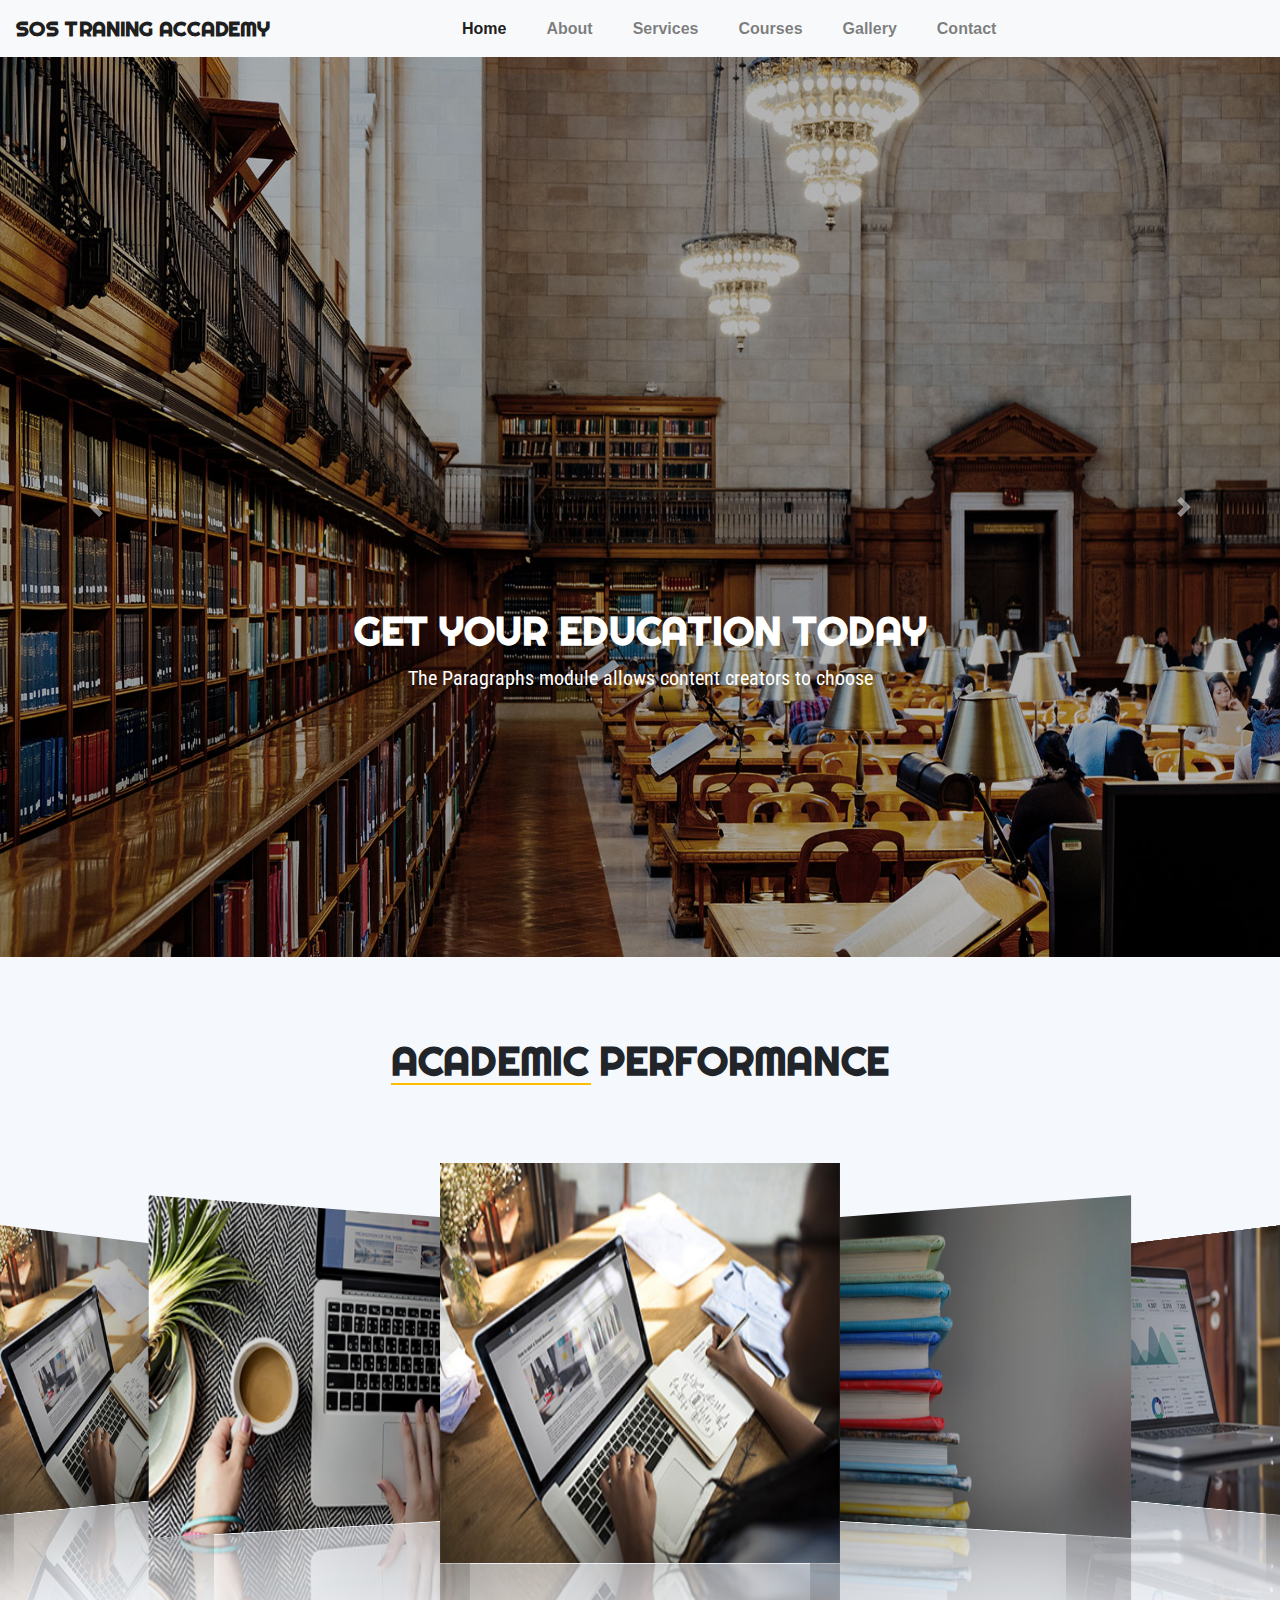
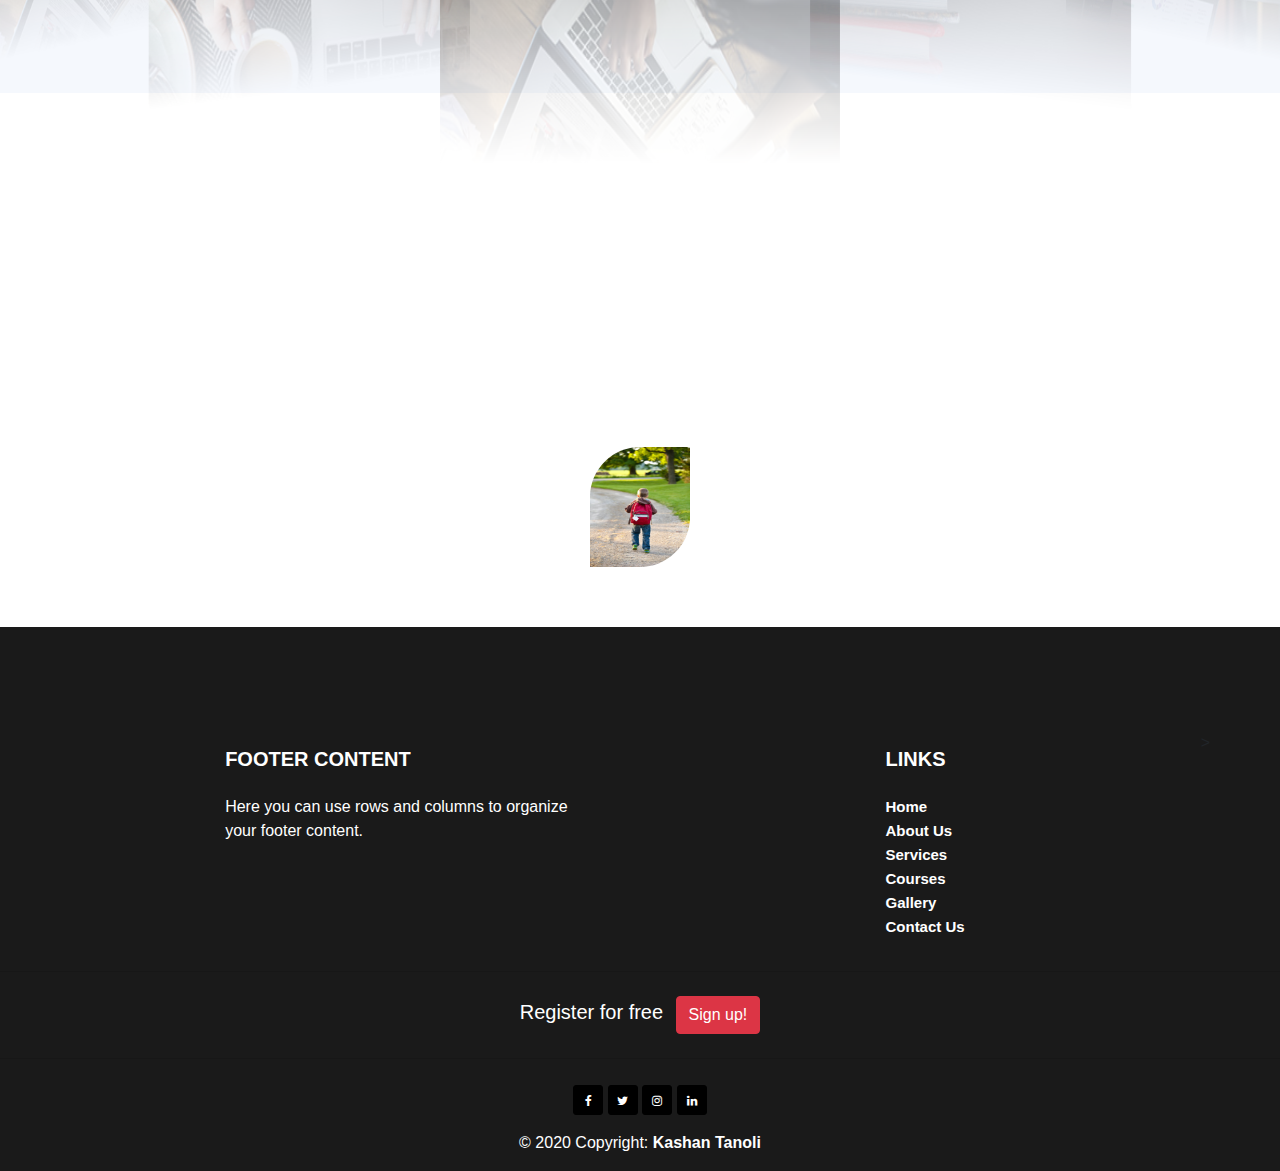
<file: index.html>
<!DOCTYPE html>
<html lang="en">
	<head>
		<meta charset="UTF-8" />
		<meta name="viewport" content="width=device-width, initial-scale=1.0" />
		<title>Home</title>
		<link
			rel="stylesheet"
			href="https://stackpath.bootstrapcdn.com/bootstrap/4.4.1/css/bootstrap.min.css"
			integrity="sha384-Vkoo8x4CGsO3+Hhxv8T/Q5PaXtkKtu6ug5TOeNV6gBiFeWPGFN9MuhOf23Q9Ifjh"
			crossorigin="anonymous"
		/>
		<link
			rel="stylesheet"
			href="https://unpkg.com/swiper/swiper-bundle.min.css"
		/>
		<link rel="stylesheet" href="./css/style.css" />
		
	</head>
	<body>
		<nav class="navbar navbar-expand-lg navbar-light bg-light">
			<a class="navbar-brand" href="#">SOS TRANING ACCADEMY</a>
			<button
				class="navbar-toggler"
				type="button"
				data-toggle="collapse"
				data-target="#navbarSupportedContent"
				aria-controls="navbarSupportedContent"
				aria-expanded="false"
				aria-label="Toggle navigation"
			>
				<span class="navbar-toggler-icon"></span>
			</button>

			<div class="collapse navbar-collapse" id="navbarSupportedContent">
				<ul class="navbar-nav mr-auto">
					<li class="nav-item active">
						<a class="nav-link" href="index.html"
							>Home <span class="sr-only">(current)</span></a
						>
					</li>
					<li class="nav-item">
						<a class="nav-link" href="pages/about.html">About</a>
					</li>
					<li class="nav-item">
						<a class="nav-link" href="pages/service.html">Services</a>
					</li>
					<li class="nav-item">
						<a class="nav-link" href="pages/course.html">Courses</a>
					</li>
					<li class="nav-item">
						<a class="nav-link" href="pages/gallery.html">Gallery</a>
					</li>
					<li class="nav-item">
						<a class="nav-link" href="pages/contact.html">Contact</a>
					</li>
				</ul>
			</div>
		</nav>
		<!-- slide -->
		<div
			id="carouselExampleFade"
			class="carousel slide carousel-fade"
			data-ride="carousel"
		>
			<div class="carousel-inner">
				<div class="carousel-item active">
					<img src="images/back (2).jpg" class="d-block w-100" alt="img" />
					<div class="carousel-caption slide-title">
						<h5>get your education today</h5>
						<p>The Paragraphs module allows content creators to choose</p>
					</div>
				</div>
				<div class="carousel-item">
					<img src="images/g2.jpeg" class="d-block w-100" alt="img" />
					<div class="carousel-caption slide-title">
						<h5>bring fun life to yours kids</h5>
						<p>Amazing Playground For Yor Kids</p>
					</div>
				</div>
				<div class="carousel-item">
					<img src="images/g12.jpg" class="d-block w-100" alt="img" />
					<div class="carousel-caption slide-title">
						<h5>perfect learned for your child</h5>
						<p>Amazing Playground For Yor Kids</p>
					</div>
				</div>
			</div>
			<a
				class="carousel-control-prev"
				href="#carouselExampleFade"
				role="button"
				data-slide="prev"
			>
				<span class="carousel-control-prev-icon" aria-hidden="true"></span>
				<span class="sr-only">Previous</span>
			</a>
			<a
				class="carousel-control-next"
				href="#carouselExampleFade"
				role="button"
				data-slide="next"
			>
				<span class="carousel-control-next-icon" aria-hidden="true"></span>
				<span class="sr-only">Next</span>
			</a>
		</div>
		<!-- swiper slide -->
		<section class="swipe">
			<h1>academic performance</h1>
			<div class="body">
				<div class="swiper-container">
					<div class="swiper-wrapper">
						<div class="swiper-slide"><img src="images/c1.jpg" /></div>
						<div class="swiper-slide"><img src="images/c2.jpg" /></div>
						<div class="swiper-slide"><img src="images/c5.jpg" /></div>
						<div class="swiper-slide"><img src="images/c6.jpg" /></div>
						<div class="swiper-slide"><img src="images/c7.jpg" /></div>
						<div class="swiper-slide"><img src="images/c8.jpg" /></div>
						<div class="swiper-slide"><img src="images/c2.jpg" /></div>
						<div class="swiper-slide"><img src="images/c5.jpg" /></div>
						<div class="swiper-slide"><img src="images/c1.jpg" /></div>
						<div class="swiper-slide"><img src="images/c7.jpg" /></div>
					</div>
					<!-- Add Pagination -->
					<div class="swiper-pagination"></div>
				</div>

				<!-- script -->
				<script src="https://unpkg.com/swiper/swiper-bundle.min.js"></script>

				<!-- Initialize Swiper -->
				<script>
					var swiper = new Swiper(".swiper-container", {
						effect: "coverflow",
						grabCursor: true,
						centeredSlides: true,
						slidesPerView: "auto",
						coverflowEffect: {
							rotate: 30,
							stretch: 0,
							depth: 300,
							modifier: 1,
							slideShadows: true,
						},
						loop: true,
						// autoplay: {
						// 	delay: 2000,
						// 	disableOnInteraction: false,
						// },
					});
				</script>
			</div>
		</section>
		<!-- content -->
		<section class="content">
			<div class="container-fluid">
				<h1>What Our Students Say</h1>
				<p>
					Themes and styles also help keep your document coordinated. When you
					click Design and choose a new Theme, the pictures, charts, and
					SmartArt to match your new theme. When you apply styles, your headings
					change to match the new theme. Themes and styles also help keep your
					document coordinated. When you click Design and choose a new Theme,
					the pictures, charts your new theme. When you apply styles, your
					headings change to match the new theme.
				</p>
				<div class="image">
					<img src="images/g8.jpeg" />
				</div>
			</div>
        </section>
        <!-- Footer -->
		<footer class="page-footer font-small pt-4">
			<!-- Footer Links -->
			<div class="container text-center text-md-left">
				<!-- Grid row -->
				<div class="row">
					<!-- Grid column -->
					<div class="col-md-4 mx-auto">
						<!-- Content -->
						<h5 class="font-weight-bold text-uppercase mt-3 mb-4">
							Footer Content
						</h5>
						<p>
							Here you can use rows and columns to organize your footer content.
							
						</p>
					</div>
					<!-- Grid column -->

					<hr class="clearfix w-100 d-md-none" />

					<!-- Grid column -->
					<div class="col-md-2 mx-auto link">
						<!-- Links -->
						<h5 class="font-weight-bold text-uppercase mt-3 mb-4">Links</h5>

						<ul class="list-unstyled">
							<li>
								<a href="index.html">Home</a>
							</li>
							<li>
								<a href="pages/about.html">About Us</a>
							</li>
							<li>
								<a href="pages/service.html">Services</a>
							</li>
							<li>
								<a href="pages/course.html">Courses</a>
							</li>
							<li>
								<a href="pages/gallery.html">Gallery</a>
							</li>
							<li>
								<a href="pages/contact.html">Contact Us</a>
							</li>
						</ul>
					</div>
					>
				</div>
			</div>
			<!-- Footer Links -->

			<hr />

			<!-- Call to action -->
			<ul class="list-unstyled list-inline text-center py-2">
				<li class="list-inline-item">
					<h5 class="mb-1">Register for free</h5>
				</li>
				<li class="list-inline-item">
					<button
						type="button"
						data-toggle="modal"
						data-target="#exampleModalCenter"
						class="btn btn-danger btn-rounded"
					>
						Sign up!
					</button>
				</li>
			</ul>
			<!-- Call to action -->

			<hr />

			<!-- Social buttons -->

			<div class="social-link">
				<a href="https://www.facebook.com/" target="_blank"><i class="fa fa-facebook"></i></a>
				<a href="https://www.twitter.com/" target="_blank"><i class="fa fa-twitter"></i></a>
				<a href="https://www.instagram.com/" target="_blank"><i class="fa fa-instagram"></i></a>
				<a href="https://www.linkedin.com/" target="_blank"><i class="fa fa-linkedin"></i></a>
			</div>

			<!-- Social buttons -->

			<!-- Copyright -->
			<div class="footer-copyright text-center py-3">
				© 2020 Copyright:
				<a href="https://fitneesgym.000webhostapp.com/"> Kashan Tanoli</a>
			</div>
			<!-- Copyright -->
		</footer>
		<!-- Button trigger modal -->

		<!-- Modal -->
		<div
			class="modal fade"
			id="exampleModalCenter"
			tabindex="-1"
			role="dialog"
			aria-labelledby="exampleModalCenterTitle"
			aria-hidden="true"
		>
			<div class="modal-dialog modal-dialog-centered" role="document">
				<div class="modal-content">
					<div class="modal-body">
						<h1>Register</h1>
						<p>create your account. It's free and only takes a minute.</p>
						<form>
							<div class="row">
								<div class="col">
									<input
										type="text"
										class="form-control"
                                        placeholder="First name" 
                                        autofocus
									/>
								</div>
								<div class="col">
									<input
										type="text"
										class="form-control"
										placeholder="Last name"
									/>
								</div>
							</div></br>
							<div class="form-group">
								<input type="email" class="form-control" placeholder="Email" />
							</div>
							<div class="form-group">
								<input
									type="email"
									class="form-control"
									placeholder="Paswoard"
								/>
							</div>
							<div class="form-group">
								<input
									type="email"
									class="form-control"
									placeholder="Conform paswoard"
								/>
							</div>
							<div class="form-group">
								<div class="form-check">
								  <input class="form-check-input" type="checkbox" value="" id="invalidCheck" required>
								  <label class="form-check-label" for="invalidCheck">
									I accept the Terms of Use & Privacy Policy.
								  </label>
								
								</div>
							  </div>
							  <button type="button" class="btn btn-danger btn-lg btn-block">Register Now</button>

						</form>
					</div>
				</div>
			</div>
		</div>
		<!-- Footer -->

		<!-- scripts link -->
		<script
			src="https://code.jquery.com/jquery-3.4.1.slim.min.js"
			integrity="sha384-J6qa4849blE2+poT4WnyKhv5vZF5SrPo0iEjwBvKU7imGFAV0wwj1yYfoRSJoZ+n"
			crossorigin="anonymous"
		></script>
		<script
			src="https://cdn.jsdelivr.net/npm/popper.js@1.16.0/dist/umd/popper.min.js"
			integrity="sha384-Q6E9RHvbIyZFJoft+2mJbHaEWldlvI9IOYy5n3zV9zzTtmI3UksdQRVvoxMfooAo"
			crossorigin="anonymous"
		></script>
		<script
			src="https://stackpath.bootstrapcdn.com/bootstrap/4.4.1/js/bootstrap.min.js"
			integrity="sha384-wfSDF2E50Y2D1uUdj0O3uMBJnjuUD4Ih7YwaYd1iqfktj0Uod8GCExl3Og8ifwB6"
			crossorigin="anonymous"
		></script>
	</body>
</html>
</file>
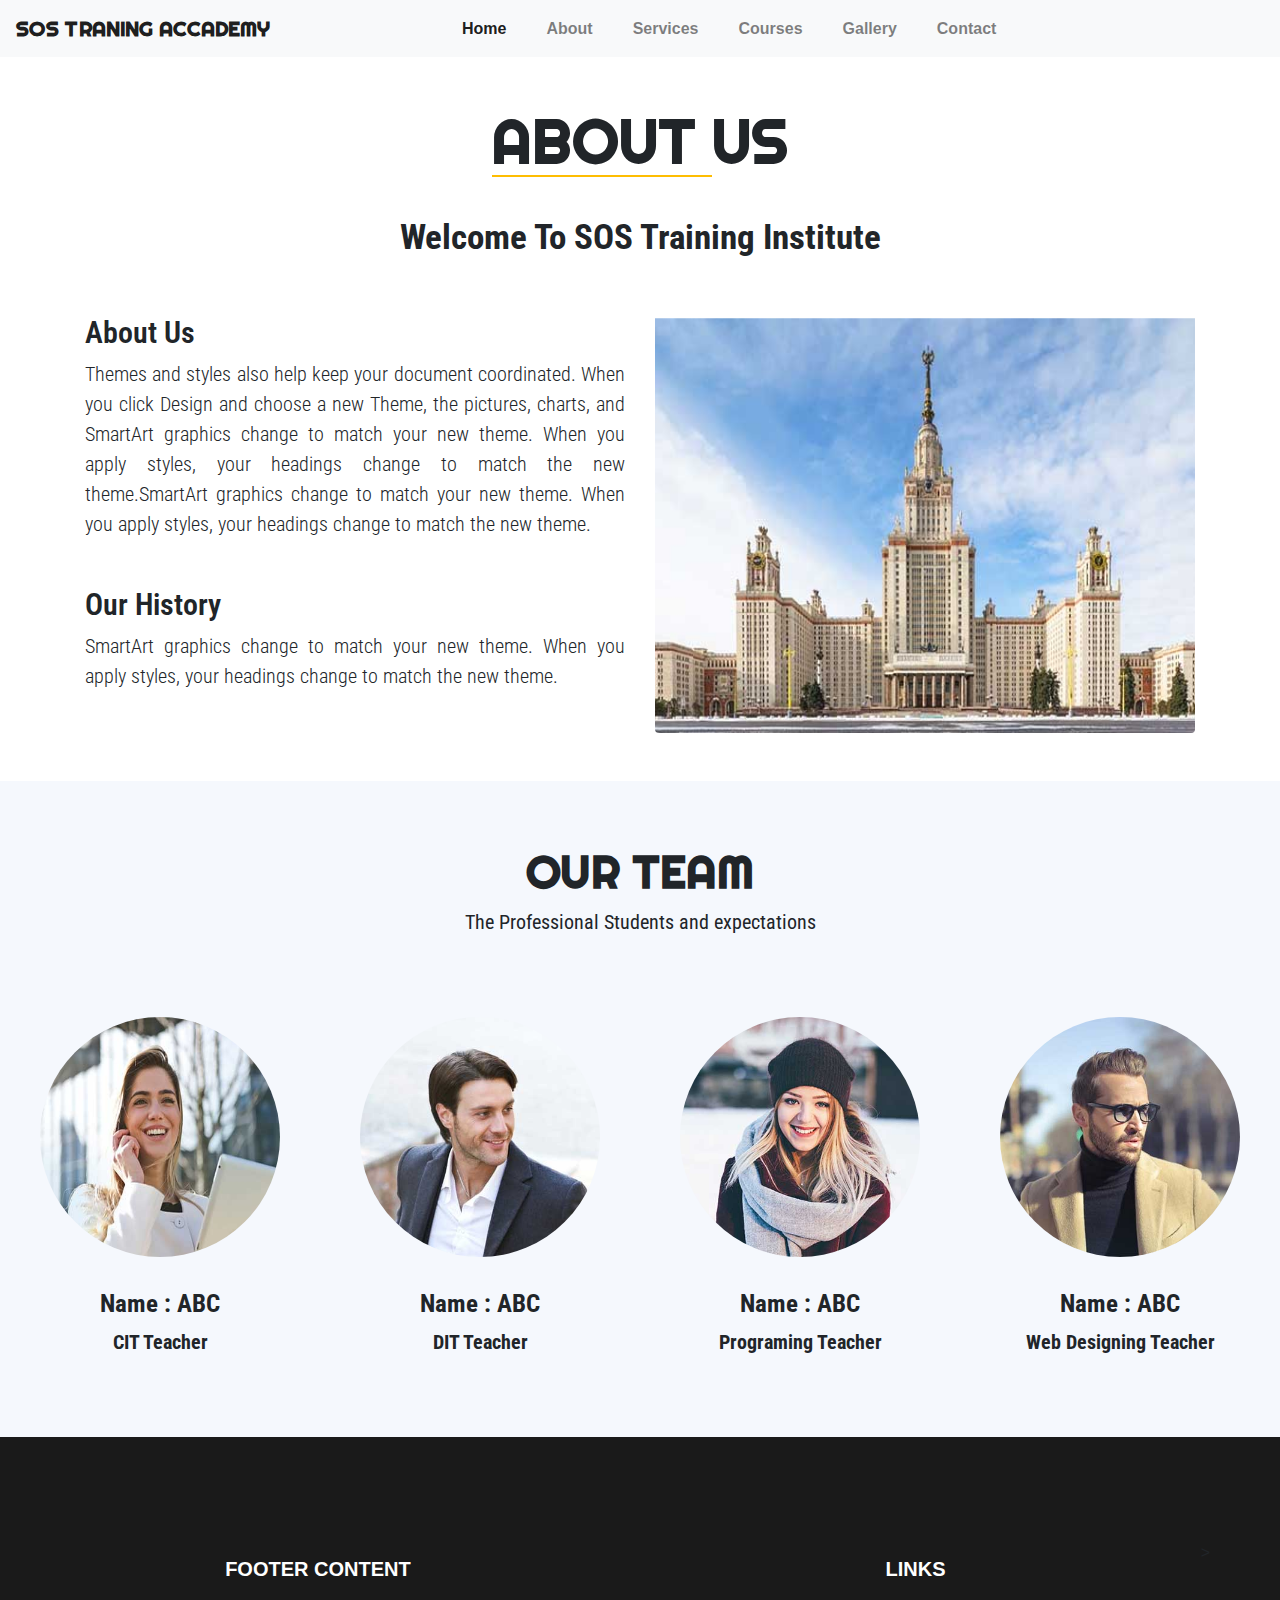
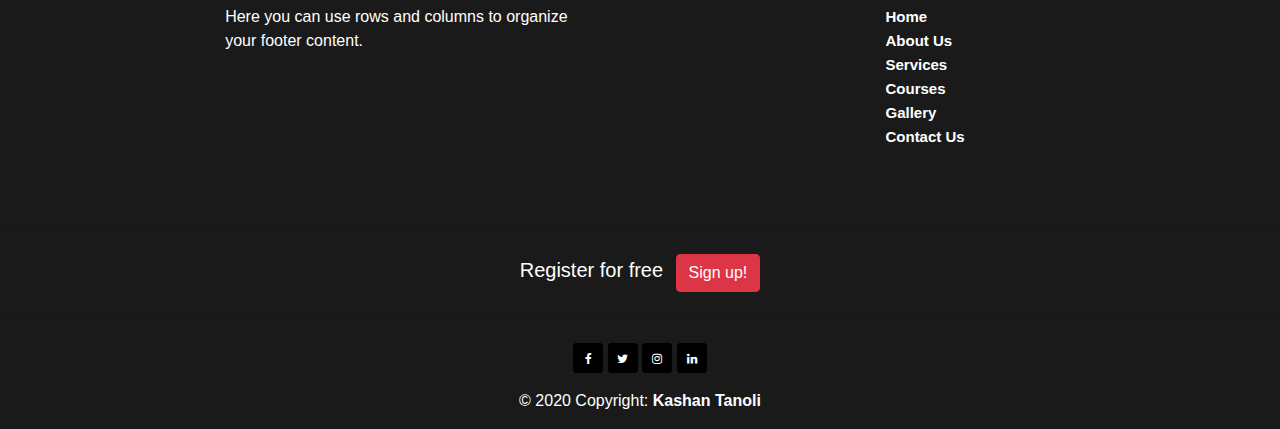
<file: pages/about.html>
<!DOCTYPE html>
<html lang="en">
<head>
    <meta charset="UTF-8">
    <meta name="viewport" content="width=device-width, initial-scale=1.0">
    <title>About</title>
    <!-- botstrap link -->
    <link
			rel="stylesheet"
			href="https://stackpath.bootstrapcdn.com/bootstrap/4.4.1/css/bootstrap.min.css"
			integrity="sha384-Vkoo8x4CGsO3+Hhxv8T/Q5PaXtkKtu6ug5TOeNV6gBiFeWPGFN9MuhOf23Q9Ifjh"
			crossorigin="anonymous"
        />
        <link rel="stylesheet" href="../css/style.css" />
        <link rel="stylesheet" href="../css/about.css">
</head>
<body>
    <nav class="navbar navbar-expand-lg navbar-light bg-light">
        <a class="navbar-brand" href="#">SOS TRANING ACCADEMY</a>
        <button
            class="navbar-toggler"
            type="button"
            data-toggle="collapse"
            data-target="#navbarSupportedContent"
            aria-controls="navbarSupportedContent"
            aria-expanded="false"
            aria-label="Toggle navigation"
        >
            <span class="navbar-toggler-icon"></span>
        </button>

        <div class="collapse navbar-collapse" id="navbarSupportedContent">
            <ul class="navbar-nav mr-auto">
                <li class="nav-item active">
                    <a class="nav-link" href="../index.html"
                        >Home <span class="sr-only">(current)</span></a
                    >
                </li>
                <li class="nav-item">
                    <a class="nav-link" href="about.html">About</a>
                </li>
                <li class="nav-item">
                    <a class="nav-link" href="service.html">Services</a>
                </li>
                <li class="nav-item">
                    <a class="nav-link" href="course.html">Courses</a>
                </li>
                <li class="nav-item">
                    <a class="nav-link" href="gallery.html">Gallery</a>
                </li>
                <li class="nav-item">
                    <a class="nav-link" href="contact.html">Contact</a>
                </li>
            </ul>
        </div>
    </nav>
    <!-- about -->
		<div class="container">
            <h1>About Us</h1>
            <h6>Welcome To SOS Training Institute</h6>

            <div class="row">
                <div class="col-lg-6">
                    <h2>About Us</h2>
                    <p>
                        Themes and styles also help keep your document coordinated. When
							you click Design and choose a new Theme, the pictures, charts, and
							SmartArt graphics change to match your new theme. When you apply
							styles, your headings change to match the new theme.SmartArt
							graphics change to match your new theme. When you apply styles,
							your headings change to match the new theme.
                    </p>
                    <h2>Our History</h2>
                    <p>
                        SmartArt graphics change to match your new theme. When you apply
                        styles, your headings change to match the new theme.
                    </p>
                </div>
                <div class="col-lg-6">
                    <img
							src="../images/g11.jpg"
							class="rounded mx-auto d-block"
							alt="img"
						/>
                </div>
            </div>
        </div>
        <div class="container-fluid">
            <h1>Our Team</h1>
			<p>The Professional Students and expectations</p>
            <div class="row">
                <div class="col-lg-3">
                    <img src="../images/1.jpg" />
					<h6>Name : <span>ABC</span></h6>
					<p>CIT Teacher</p>
                </div>
                <div class="col-lg-3"><img src="../images/2.jpg" />
					<h6>Name : <span>ABC</span></h6>
					<p>DIT Teacher</p></div>
                <div class="col-lg-3"><img src="../images/3.jpg" />
					<h6>Name : <span>ABC</span></h6>
					<p>Programing Teacher</p></div>
                <div class="col-lg-3"><img src="../images/4.jpg" />
					<h6>Name : <span>ABC</span></h6>
					<p>Web Designing Teacher</p></div>
            </div>
        </div>
         <!-- Footer -->
		<footer class="page-footer font-small pt-4">
			<!-- Footer Links -->
			<div class="container text-center text-md-left">
				<!-- Grid row -->
				<div class="row">
					<!-- Grid column -->
					<div class="col-md-4 mx-auto">
						<!-- Content -->
						<h5 class="font-weight-bold text-uppercase mt-3 mb-4">
							Footer Content
						</h5>
						<p>
							Here you can use rows and columns to organize your footer content.
							
						</p>
					</div>
					<!-- Grid column -->

					<hr class="clearfix w-100 d-md-none" />

					<!-- Grid column -->
					<div class="col-md-2 mx-auto link">
						<!-- Links -->
						<h5 class="font-weight-bold text-uppercase mt-3 mb-4">Links</h5>

						<ul class="list-unstyled">
							<li>
								<a href="../index.html">Home</a>
							</li>
							<li>
								<a href="about.html">About Us</a>
							</li>
							<li>
								<a href="service.html">Services</a>
							</li>
							<li>
								<a href="course.html">Courses</a>
							</li>
							<li>
								<a href="gallery.html">Gallery</a>
							</li>
							<li>
								<a href="contact.html">Contact Us</a>
							</li>
						</ul>
					</div>
					>
				</div>
			</div>
			<!-- Footer Links -->

			<hr />

			<!-- Call to action -->
			<ul class="list-unstyled list-inline text-center py-2">
				<li class="list-inline-item">
					<h5 class="mb-1">Register for free</h5>
				</li>
				<li class="list-inline-item">
					<button
						type="button"
						data-toggle="modal"
						data-target="#exampleModalCenter"
						class="btn btn-danger btn-rounded"
					>
						Sign up!
					</button>
				</li>
			</ul>
			<!-- Call to action -->

			<hr />

			<!-- Social buttons -->

			<div class="social-link">
				<a href="https://www.facebook.com/" target="_blank"><i class="fa fa-facebook"></i></a>
				<a href="https://www.twitter.com/" target="_blank"><i class="fa fa-twitter"></i></a>
				<a href="https://www.instagram.com/" target="_blank"><i class="fa fa-instagram"></i></a>
				<a href="https://www.linkedin.com/" target="_blank"><i class="fa fa-linkedin"></i></a>
			</div>

			<!-- Social buttons -->

			<!-- Copyright -->
			<div class="footer-copyright text-center py-3">
				© 2020 Copyright:
				<a href="https://fitneesgym.000webhostapp.com/"> Kashan Tanoli</a>
			</div>
			<!-- Copyright -->
		</footer>
		<!-- Button trigger modal -->

		<!-- Modal -->
		<div
			class="modal fade"
			id="exampleModalCenter"
			tabindex="-1"
			role="dialog"
			aria-labelledby="exampleModalCenterTitle"
			aria-hidden="true"
		>
			<div class="modal-dialog modal-dialog-centered" role="document">
				<div class="modal-content">
					<div class="modal-body">
						<h1>Register</h1>
						<p>create your account. It's free and only takes a minute.</p>
						<form>
							<div class="row">
								<div class="col">
									<input
										type="text"
										class="form-control"
                                        placeholder="First name" 
                                        autofocus
									/>
								</div>
								<div class="col">
									<input
										type="text"
										class="form-control"
										placeholder="Last name"
									/>
								</div>
							</div></br>
							<div class="form-group">
								<input type="email" class="form-control" placeholder="Email" />
							</div>
							<div class="form-group">
								<input
									type="email"
									class="form-control"
									placeholder="Paswoard"
								/>
							</div>
							<div class="form-group">
								<input
									type="email"
									class="form-control"
									placeholder="Conform paswoard"
								/>
							</div>
							<div class="form-group">
								<div class="form-check">
								  <input class="form-check-input" type="checkbox" value="" id="invalidCheck" required>
								  <label class="form-check-label" for="invalidCheck">
									I accept the Terms of Use & Privacy Policy.
								  </label>
								
								</div>
							  </div>
							  <button type="button" class="btn btn-danger btn-lg btn-block">Register Now</button>

						</form>
					</div>
				</div>
			</div>
		</div>
		<!-- Footer -->
    <!-- scripts link -->
		<script
        src="https://code.jquery.com/jquery-3.4.1.slim.min.js"
        integrity="sha384-J6qa4849blE2+poT4WnyKhv5vZF5SrPo0iEjwBvKU7imGFAV0wwj1yYfoRSJoZ+n"
        crossorigin="anonymous"
    ></script>
    <script
        src="https://cdn.jsdelivr.net/npm/popper.js@1.16.0/dist/umd/popper.min.js"
        integrity="sha384-Q6E9RHvbIyZFJoft+2mJbHaEWldlvI9IOYy5n3zV9zzTtmI3UksdQRVvoxMfooAo"
        crossorigin="anonymous"
    ></script>
    <script
        src="https://stackpath.bootstrapcdn.com/bootstrap/4.4.1/js/bootstrap.min.js"
        integrity="sha384-wfSDF2E50Y2D1uUdj0O3uMBJnjuUD4Ih7YwaYd1iqfktj0Uod8GCExl3Og8ifwB6"
        crossorigin="anonymous"
    ></script>
</body>
</html>
</file>
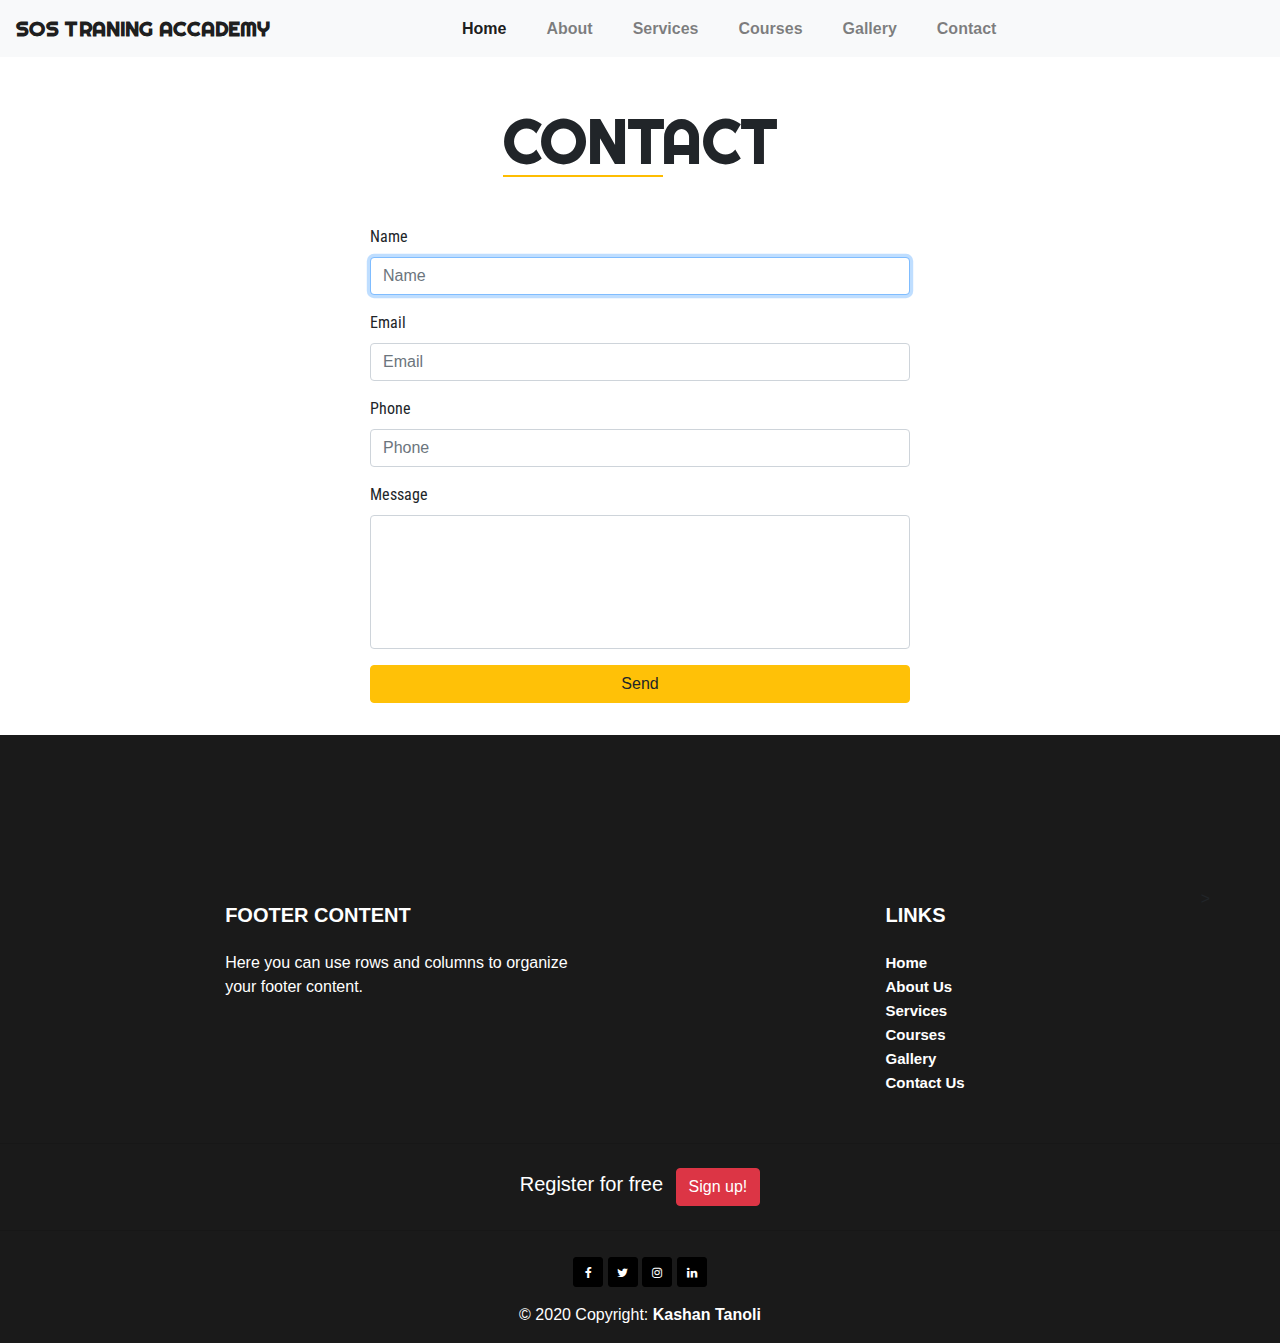
<file: pages/contact.html>
<!DOCTYPE html>
<html lang="en">
<head>
    <meta charset="UTF-8">
    <meta name="viewport" content="width=device-width, initial-scale=1.0">
    <title>Contact</title>
    <link
			rel="stylesheet"
			href="https://stackpath.bootstrapcdn.com/bootstrap/4.4.1/css/bootstrap.min.css"
			integrity="sha384-Vkoo8x4CGsO3+Hhxv8T/Q5PaXtkKtu6ug5TOeNV6gBiFeWPGFN9MuhOf23Q9Ifjh"
			crossorigin="anonymous"
        />
        <link rel="stylesheet" href="../css/style.css" />
        <link rel="stylesheet" href="../css/contact.css"/>
</head>
<body>
    <nav class="navbar navbar-expand-lg navbar-light bg-light">
        <a class="navbar-brand" href="#">SOS TRANING ACCADEMY</a>
        <button
            class="navbar-toggler"
            type="button"
            data-toggle="collapse"
            data-target="#navbarSupportedContent"
            aria-controls="navbarSupportedContent"
            aria-expanded="false"
            aria-label="Toggle navigation"
        >
            <span class="navbar-toggler-icon"></span>
        </button>

        <div class="collapse navbar-collapse" id="navbarSupportedContent">
            <ul class="navbar-nav mr-auto">
                <li class="nav-item active">
                    <a class="nav-link" href="../index.html"
                        >Home <span class="sr-only">(current)</span></a
                    >
                </li>
                <li class="nav-item">
                    <a class="nav-link" href="about.html">About</a>
                </li>
                <li class="nav-item">
                    <a class="nav-link" href="service.html">Services</a>
                </li>
                <li class="nav-item">
                    <a class="nav-link" href="course.html">Courses</a>
                </li>
                <li class="nav-item">
                    <a class="nav-link" href="gallery.html">Gallery</a>
                </li>
                <li class="nav-item">
                    <a class="nav-link" href="contact.html">Contact</a>
                </li>
            </ul>
        </div>
    </nav>

    <!-- contact -->
    <div class="container">
        <h1>Contact</h1>
        <div class="row">
            <div class="col-lg-3"></div>
            <div class="col-lg-6">
                <form>
                    <div class="form-group">
                        <label for="exampleInputName1">Name</label>
                        <input
                            type="text"
                            class="form-control"
                            id="exampleInputName1"
                            aria-describedby="nameHelp"
                            placeholder="Name"
							autofocus
							
							
                        />
                    </div>
                    <div class="form-group">
                        <label for="exampleInputEmail1">Email</label>
                        <input
                            type="email"
                            class="form-control"
                            id="exampleInputEmail1"
                            placeholder="Email"
                        />
                    </div>
                    <div class="form-group">
                        <label for="exampleInputPhone1">Phone</label>
                        <input
                            type="number"
                            class="form-control"
                            id="exampleInputPhone1"
                            placeholder="Phone"
                        />
                    </div>
                    <div class="form-group">
                        <label for="exampleFormControlMessage1">Message</label>
                        <textarea
                            class="form-control"
                            id="exampleFormControlMessage1"
                            rows="5"
                            style="resize: none;"
                        ></textarea>
                    </div>

                    <button type="submit" class="btn btn-warning btn-block">
                        Send
                    </button>
                </form>
            </div>
            <div class="col-lg-3">
            </div>
        </div>
    </div>
        <!-- Footer -->
		<footer class="page-footer font-small pt-4">
			<!-- Footer Links -->
			<div class="container text-center text-md-left">
				<!-- Grid row -->
				<div class="row">
					<!-- Grid column -->
					<div class="col-md-4 mx-auto">
						<!-- Content -->
						<h5 class="font-weight-bold text-uppercase mt-3 mb-4">
							Footer Content
						</h5>
						<p>
							Here you can use rows and columns to organize your footer content.
							
						</p>
					</div>
					<!-- Grid column -->

					<hr class="clearfix w-100 d-md-none" />

					<!-- Grid column -->
					<div class="col-md-2 mx-auto link">
						<!-- Links -->
						<h5 class="font-weight-bold text-uppercase mt-3 mb-4">Links</h5>

						<ul class="list-unstyled">
							<li>
								<a href="../index.html">Home</a>
							</li>
							<li>
								<a href="about.html">About Us</a>
							</li>
							<li>
								<a href="service.html">Services</a>
							</li>
							<li>
								<a href="course.html">Courses</a>
							</li>
							<li>
								<a href="gallery.html">Gallery</a>
							</li>
							<li>
								<a href="contact.html">Contact Us</a>
							</li>
						</ul>
					</div>
					>
				</div>
			</div>
			<!-- Footer Links -->

			<hr />

			<!-- Call to action -->
			<ul class="list-unstyled list-inline text-center py-2">
				<li class="list-inline-item">
					<h5 class="mb-1">Register for free</h5>
				</li>
				<li class="list-inline-item">
					<button
						type="button"
						data-toggle="modal"
						data-target="#exampleModalCenter"
						class="btn btn-danger btn-rounded"
					>
						Sign up!
					</button>
				</li>
			</ul>
			<!-- Call to action -->

			<hr />

			<!-- Social buttons -->

			<div class="social-link">
				<a href="https://www.facebook.com/" target="_blank"><i class="fa fa-facebook"></i></a>
				<a href="https://www.twitter.com/" target="_blank"><i class="fa fa-twitter"></i></a>
				<a href="https://www.instagram.com/" target="_blank"><i class="fa fa-instagram"></i></a>
				<a href="https://www.linkedin.com/" target="_blank"><i class="fa fa-linkedin"></i></a>
			</div>

			<!-- Social buttons -->

			<!-- Copyright -->
			<div class="footer-copyright text-center py-3">
				© 2020 Copyright:
				<a href="https://fitneesgym.000webhostapp.com/"> Kashan Tanoli</a>
			</div>
			<!-- Copyright -->
		</footer>
		<!-- Button trigger modal -->

		<!-- Modal -->
		<div
			class="modal fade"
			id="exampleModalCenter"
			tabindex="-1"
			role="dialog"
			aria-labelledby="exampleModalCenterTitle"
			aria-hidden="true"
		>
			<div class="modal-dialog modal-dialog-centered" role="document">
				<div class="modal-content">
					<div class="modal-body">
						<h1>Register</h1>
						<p>create your account. It's free and only takes a minute.</p>
						<form>
							<div class="row">
								<div class="col">
									<input
										type="text"
										class="form-control"
                                        placeholder="First name" 
                                        autofocus
									/>
								</div>
								<div class="col">
									<input
										type="text"
										class="form-control"
										placeholder="Last name"
									/>
								</div>
							</div></br>
							<div class="form-group">
								<input type="email" class="form-control" placeholder="Email" />
							</div>
							<div class="form-group">
								<input
									type="email"
									class="form-control"
									placeholder="Paswoard"
								/>
							</div>
							<div class="form-group">
								<input
									type="email"
									class="form-control"
									placeholder="Conform paswoard"
								/>
							</div>
							<div class="form-group">
								<div class="form-check">
								  <input class="form-check-input" type="checkbox" value="" id="invalidCheck" required>
								  <label class="form-check-label" for="invalidCheck">
									I accept the Terms of Use & Privacy Policy.
								  </label>
								
								</div>
							  </div>
							  <button type="button" class="btn btn-danger btn-lg btn-block">Register Now</button>

						</form>
					</div>
				</div>
			</div>
		</div>
		<!-- Footer -->
    <!-- scripts link -->
		<script
        src="https://code.jquery.com/jquery-3.4.1.slim.min.js"
        integrity="sha384-J6qa4849blE2+poT4WnyKhv5vZF5SrPo0iEjwBvKU7imGFAV0wwj1yYfoRSJoZ+n"
        crossorigin="anonymous"
    ></script>
    <script
        src="https://cdn.jsdelivr.net/npm/popper.js@1.16.0/dist/umd/popper.min.js"
        integrity="sha384-Q6E9RHvbIyZFJoft+2mJbHaEWldlvI9IOYy5n3zV9zzTtmI3UksdQRVvoxMfooAo"
        crossorigin="anonymous"
    ></script>
    <script
        src="https://stackpath.bootstrapcdn.com/bootstrap/4.4.1/js/bootstrap.min.js"
        integrity="sha384-wfSDF2E50Y2D1uUdj0O3uMBJnjuUD4Ih7YwaYd1iqfktj0Uod8GCExl3Og8ifwB6"
        crossorigin="anonymous"
    ></script>
</body>
</html>
</file>
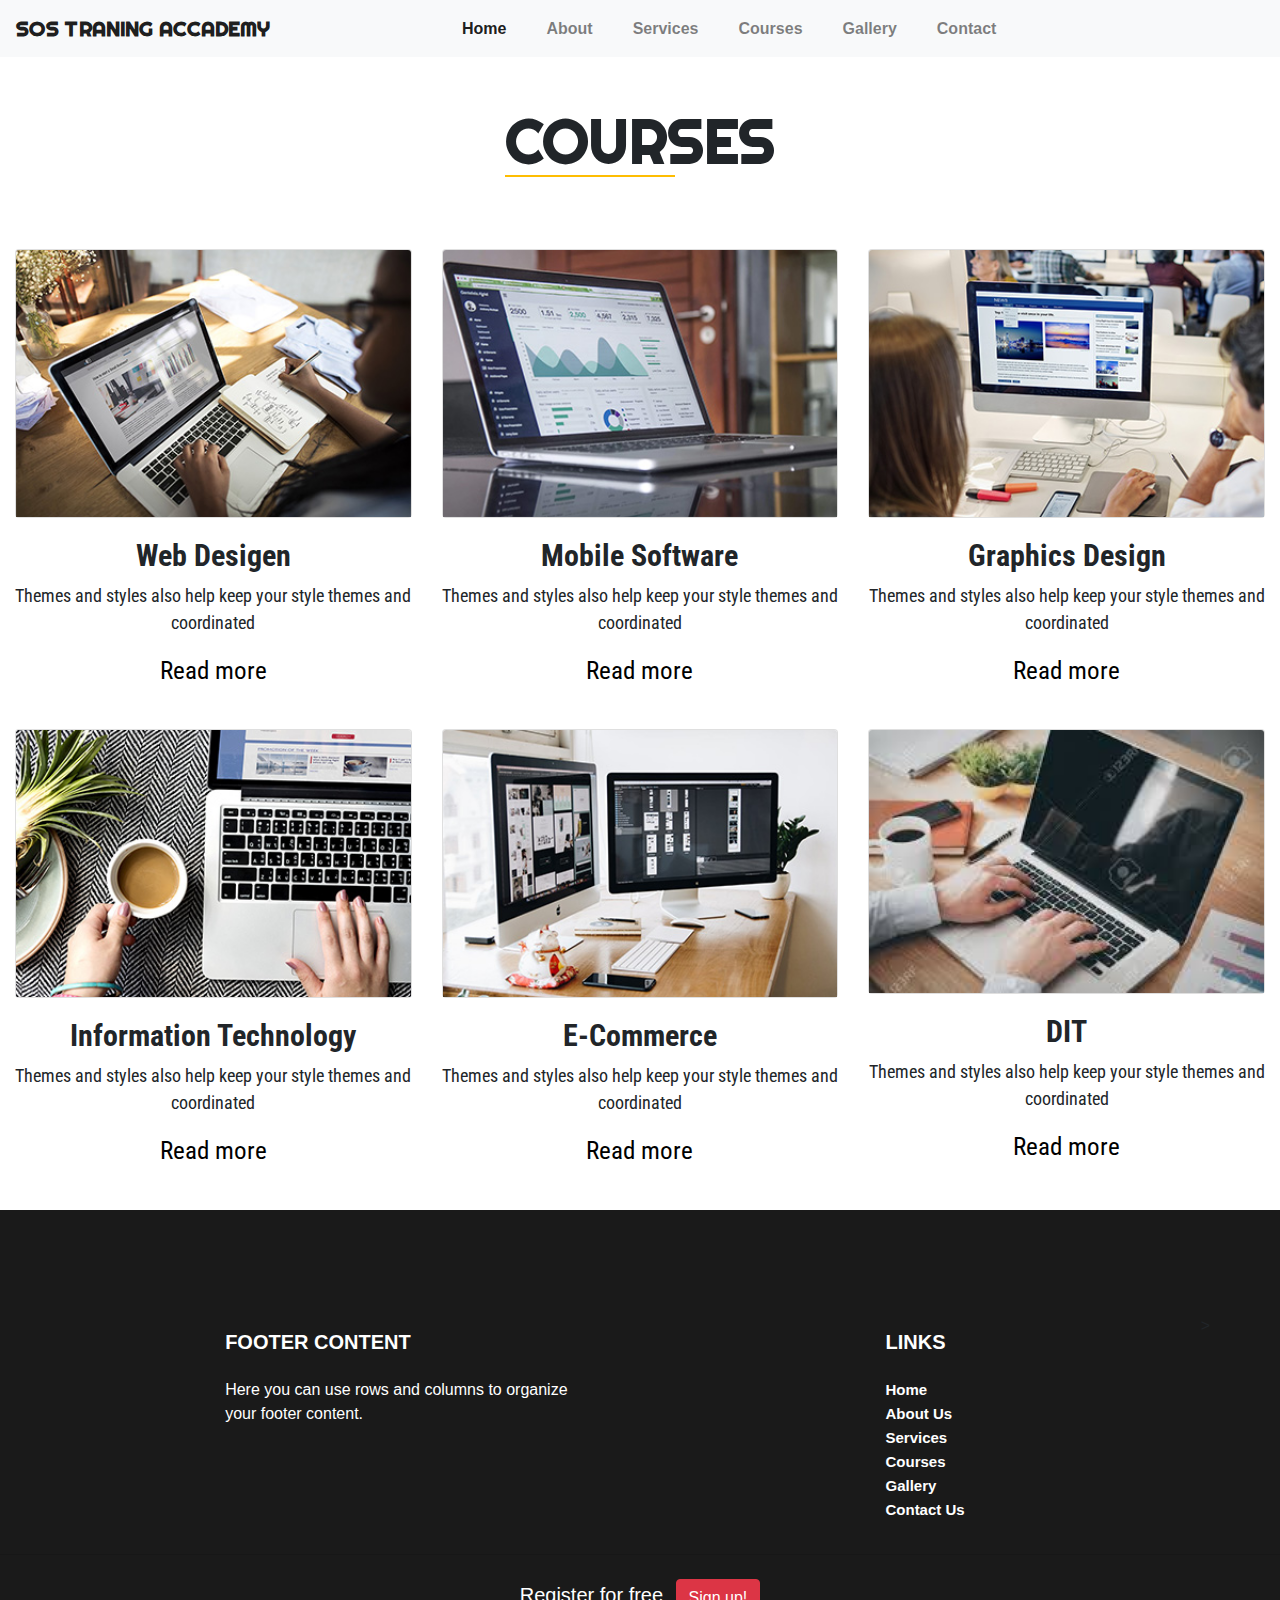
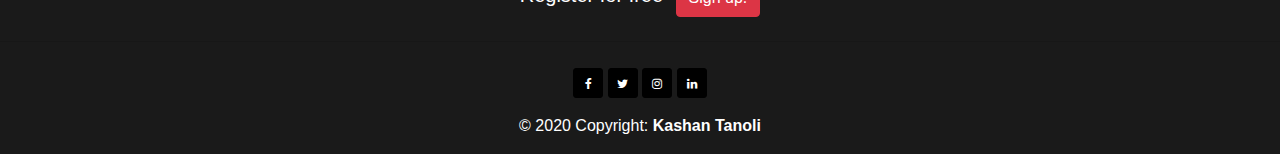
<file: pages/course.html>
<!DOCTYPE html>
<html lang="en">
<head>
    <meta charset="UTF-8">
    <meta name="viewport" content="width=device-width, initial-scale=1.0">
    <title>Courses</title>
    <link
			rel="stylesheet"
			href="https://stackpath.bootstrapcdn.com/bootstrap/4.4.1/css/bootstrap.min.css"
			integrity="sha384-Vkoo8x4CGsO3+Hhxv8T/Q5PaXtkKtu6ug5TOeNV6gBiFeWPGFN9MuhOf23Q9Ifjh"
			crossorigin="anonymous"
        />
        <link rel="stylesheet" href="../css/style.css" />
        <link rel="stylesheet" href="../css/course.css" />
</head>
<body>
    <nav class="navbar navbar-expand-lg navbar-light bg-light">
        <a class="navbar-brand" href="#">SOS TRANING ACCADEMY</a>
        <button
            class="navbar-toggler"
            type="button"
            data-toggle="collapse"
            data-target="#navbarSupportedContent"
            aria-controls="navbarSupportedContent"
            aria-expanded="false"
            aria-label="Toggle navigation"
        >
            <span class="navbar-toggler-icon"></span>
        </button>

        <div class="collapse navbar-collapse" id="navbarSupportedContent">
            <ul class="navbar-nav mr-auto">
                <li class="nav-item active">
                    <a class="nav-link" href="../index.html"
                        >Home <span class="sr-only">(current)</span></a
                    >
                </li>
                <li class="nav-item">
                    <a class="nav-link" href="about.html">About</a>
                </li>
                <li class="nav-item">
                    <a class="nav-link" href="service.html">Services</a>
                </li>
                <li class="nav-item">
                    <a class="nav-link" href="course.html">Courses</a>
                </li>
                <li class="nav-item">
                    <a class="nav-link" href="gallery.html">Gallery</a>
                </li>
                <li class="nav-item">
                    <a class="nav-link" href="contact.html">Contact</a>
                </li>
            </ul>
        </div>
    </nav>

    <div class="container-fluid">
        <h1>Courses</h1>
            <div class="row" style="padding-top: 4rem;">
				<div class="col-lg-4 mb-4">
					<div class="card">
						<img src="../images/c1.jpg" class="card-img-top" alt="img" />
					</div>
					<h3>Web Desigen</h3>
					<p>
						Themes and styles also help keep your style themes and coordinated
					</p><a href="./course pages/web.html"><p>Read more</p></a>
				</div>
				<div class="col-lg-4 mb-4">
					<div class="card">
						<img src="../images/c5.jpg" class="card-img-top" alt="img" />
					</div>
					<h3>Mobile Software</h3>
					<p>
						Themes and styles also help keep your style themes and coordinated
					</p><a href="./course pages/mob.html"><p>Read more</p></a>
				</div>
				<div class="col-lg-4 mb-4">
					<div class="card">
						<img src="../images/c6.jpg" class="card-img-top" alt="img" />
					</div>
					<h3>Graphics Design</h3>
					<p>
						Themes and styles also help keep your style themes and coordinated
					</p><a href="./course pages/graphic.html"><p>Read more</p></a>
				</div>
				<div class="col-lg-4 mb-4">
					<div class="card">
						<img src="../images/c7.jpg" class="card-img-top" alt="img" />
					</div>
					<h3>Information Technology</h3>
					<p>
						Themes and styles also help keep your style themes and coordinated
					</p><a href="./course pages/info.html"><p>Read more</p></a>
				</div>
				<div class="col-lg-4 mb-4">
					<div class="card">
						<img src="../images/c8.jpg" class="card-img-top" alt="img" />
					</div>
					<h3>E-Commerce</h3>
					<p>
						Themes and styles also help keep your style themes and coordinated
					</p><a href="./course pages/ecom.html"><p>Read more</p></a>
				</div>
				<div class="col-lg-4 mb-4">
					<div class="card">
						<img src="../images/c10.jpeg" class="card-img-top" alt="img" />
					</div>
					<h3>DIT</h3>
					<p>
						Themes and styles also help keep your style themes and coordinated
					</p><a href="./course pages/dit.html"><p>Read more</p></a>
				</div>
			</div>   
    </div>
    <!-- Footer -->
		<footer class="page-footer font-small pt-4">
			<!-- Footer Links -->
			<div class="container text-center text-md-left">
				<!-- Grid row -->
				<div class="row">
					<!-- Grid column -->
					<div class="col-md-4 mx-auto">
						<!-- Content -->
						<h5 class="font-weight-bold text-uppercase mt-3 mb-4">
							Footer Content
						</h5>
						<p>
							Here you can use rows and columns to organize your footer content.
							
						</p>
					</div>
					<!-- Grid column -->

					<hr class="clearfix w-100 d-md-none" />

					<!-- Grid column -->
					<div class="col-md-2 mx-auto link">
						<!-- Links -->
						<h5 class="font-weight-bold text-uppercase mt-3 mb-4">Links</h5>

						<ul class="list-unstyled">
							<li>
								<a href="../index.html">Home</a>
							</li>
							<li>
								<a href="about.html">About Us</a>
							</li>
							<li>
								<a href="service.html">Services</a>
							</li>
							<li>
								<a href="course.html">Courses</a>
							</li>
							<li>
								<a href="gallery.html">Gallery</a>
							</li>
							<li>
								<a href="contact.html">Contact Us</a>
							</li>
						</ul>
					</div>
					>
				</div>
			</div>
			<!-- Footer Links -->

			<hr />

			<!-- Call to action -->
			<ul class="list-unstyled list-inline text-center py-2">
				<li class="list-inline-item">
					<h5 class="mb-1">Register for free</h5>
				</li>
				<li class="list-inline-item">
					<button
						type="button"
						data-toggle="modal"
						data-target="#exampleModalCenter"
						class="btn btn-danger btn-rounded"
					>
						Sign up!
					</button>
				</li>
			</ul>
			<!-- Call to action -->

			<hr />

			<!-- Social buttons -->

			<div class="social-link">
				<a href="https://www.facebook.com/" target="_blank"><i class="fa fa-facebook"></i></a>
				<a href="https://www.twitter.com/" target="_blank"><i class="fa fa-twitter"></i></a>
				<a href="https://www.instagram.com/" target="_blank"><i class="fa fa-instagram"></i></a>
				<a href="https://www.linkedin.com/" target="_blank"><i class="fa fa-linkedin"></i></a>
			</div>

			<!-- Social buttons -->

			<!-- Copyright -->
			<div class="footer-copyright text-center py-3">
				© 2020 Copyright:
				<a href="https://fitneesgym.000webhostapp.com/"> Kashan Tanoli</a>
			</div>
			<!-- Copyright -->
		</footer>
		<!-- Button trigger modal -->

		<!-- Modal -->
		<div
			class="modal fade"
			id="exampleModalCenter"
			tabindex="-1"
			role="dialog"
			aria-labelledby="exampleModalCenterTitle"
			aria-hidden="true"
		>
			<div class="modal-dialog modal-dialog-centered" role="document">
				<div class="modal-content">
					<div class="modal-body">
						<h1>Register</h1>
						<p>create your account. It's free and only takes a minute.</p>
						<form>
							<div class="row">
								<div class="col">
									<input
										type="text"
										class="form-control"
                                        placeholder="First name" 
                                        autofocus
									/>
								</div>
								<div class="col">
									<input
										type="text"
										class="form-control"
										placeholder="Last name"
									/>
								</div>
							</div></br>
							<div class="form-group">
								<input type="email" class="form-control" placeholder="Email" />
							</div>
							<div class="form-group">
								<input
									type="email"
									class="form-control"
									placeholder="Paswoard"
								/>
							</div>
							<div class="form-group">
								<input
									type="email"
									class="form-control"
									placeholder="Conform paswoard"
								/>
							</div>
							<div class="form-group">
								<div class="form-check">
								  <input class="form-check-input" type="checkbox" value="" id="invalidCheck" required>
								  <label class="form-check-label" for="invalidCheck">
									I accept the Terms of Use & Privacy Policy.
								  </label>
								
								</div>
							  </div>
							  <button type="button" class="btn btn-danger btn-lg btn-block">Register Now</button>

						</form>
					</div>
				</div>
			</div>
		</div>
		<!-- Footer -->
    <!-- scripts link -->
		<script
        src="https://code.jquery.com/jquery-3.4.1.slim.min.js"
        integrity="sha384-J6qa4849blE2+poT4WnyKhv5vZF5SrPo0iEjwBvKU7imGFAV0wwj1yYfoRSJoZ+n"
        crossorigin="anonymous"
    ></script>
    <script
        src="https://cdn.jsdelivr.net/npm/popper.js@1.16.0/dist/umd/popper.min.js"
        integrity="sha384-Q6E9RHvbIyZFJoft+2mJbHaEWldlvI9IOYy5n3zV9zzTtmI3UksdQRVvoxMfooAo"
        crossorigin="anonymous"
    ></script>
    <script
        src="https://stackpath.bootstrapcdn.com/bootstrap/4.4.1/js/bootstrap.min.js"
        integrity="sha384-wfSDF2E50Y2D1uUdj0O3uMBJnjuUD4Ih7YwaYd1iqfktj0Uod8GCExl3Og8ifwB6"
        crossorigin="anonymous"
    ></script>
</body>
</html>
</file>
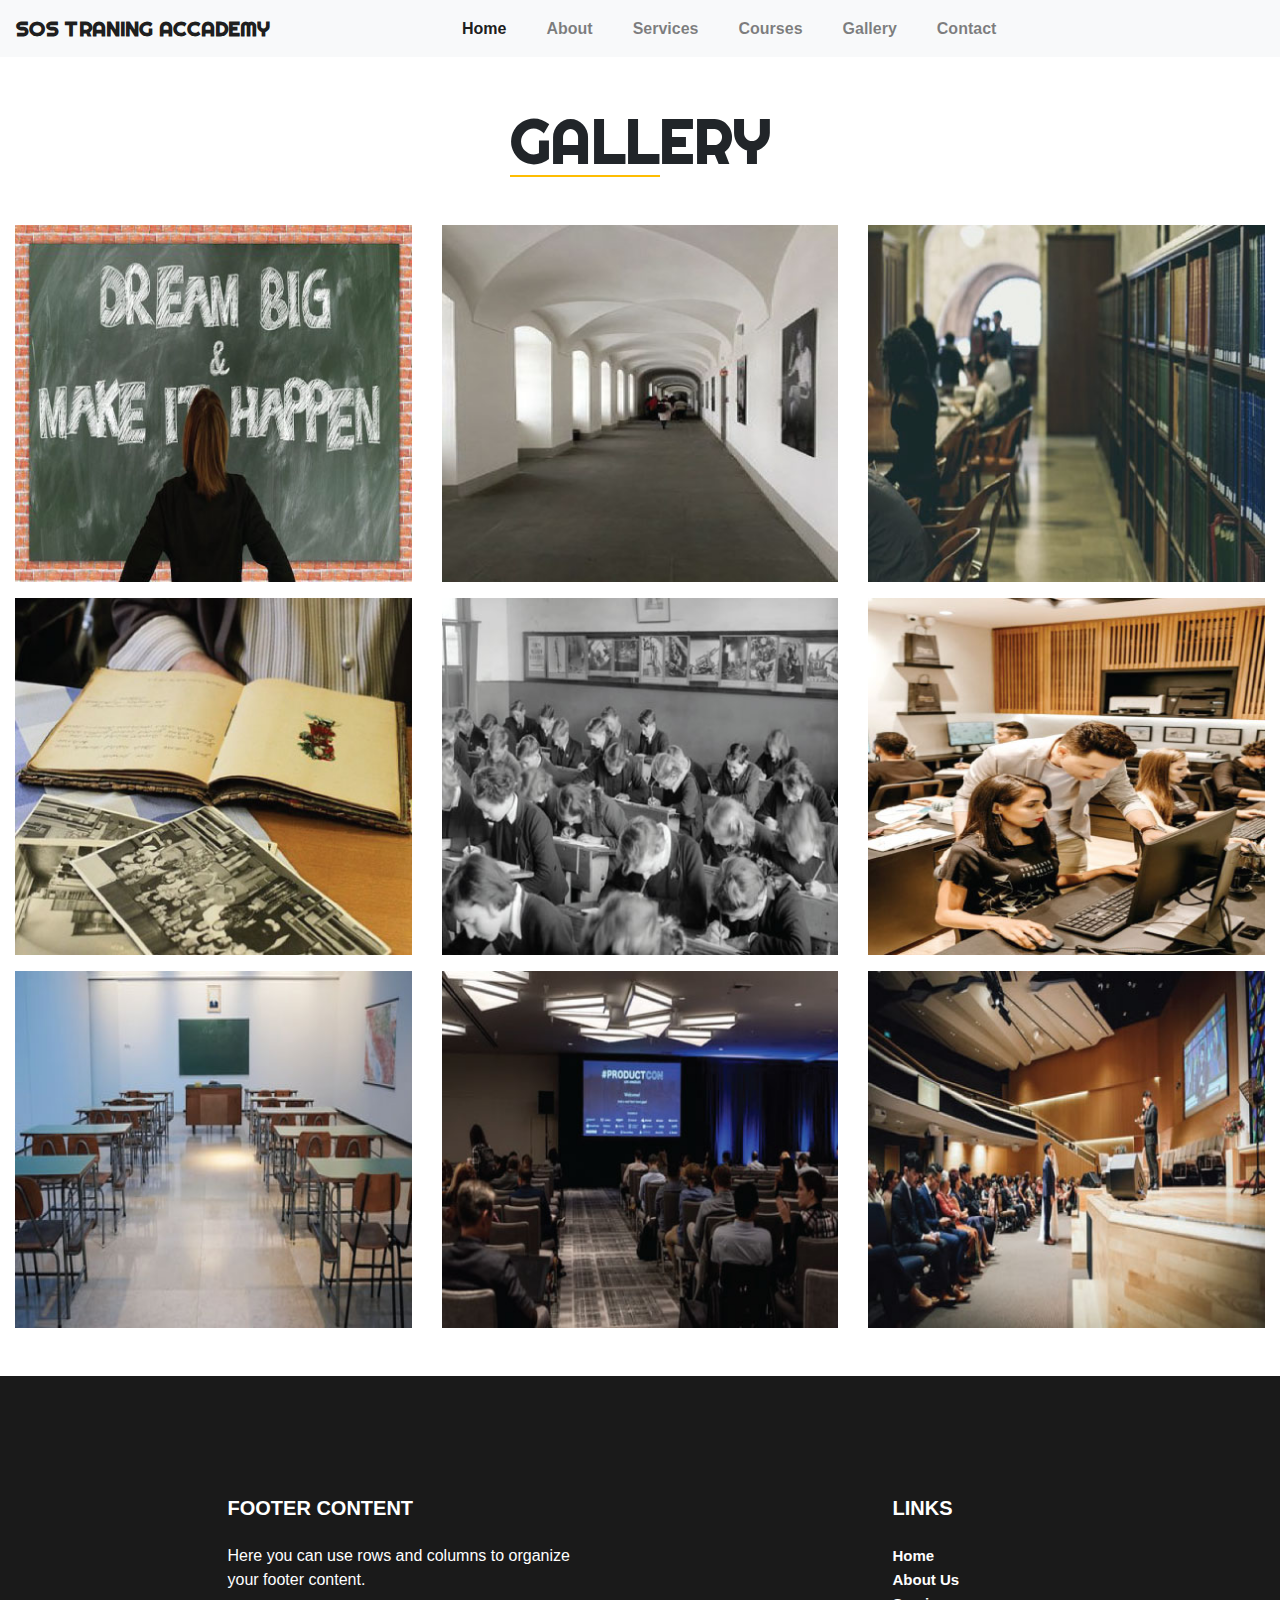
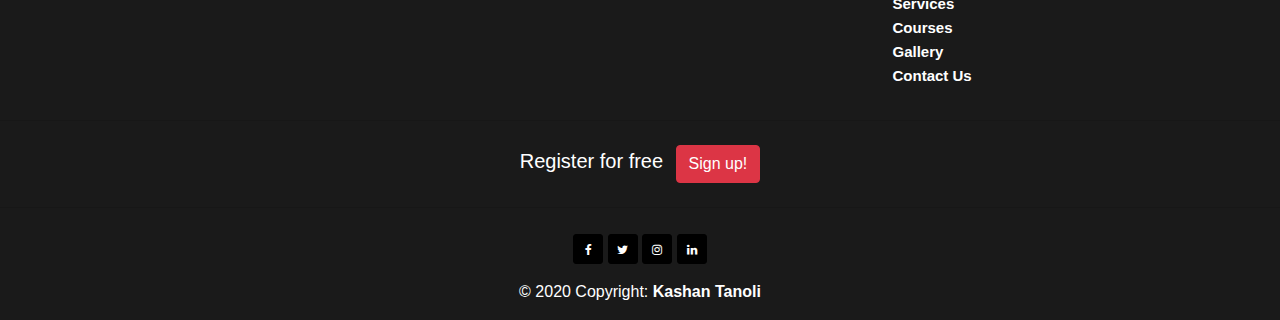
<file: pages/gallery.html>
<!DOCTYPE html>
<html lang="en">
<head>
    <meta charset="UTF-8">
    <meta name="viewport" content="width=device-width, initial-scale=1.0">
    <title>Gallery</title>
    <link
			rel="stylesheet"
			href="https://stackpath.bootstrapcdn.com/bootstrap/4.4.1/css/bootstrap.min.css"
			integrity="sha384-Vkoo8x4CGsO3+Hhxv8T/Q5PaXtkKtu6ug5TOeNV6gBiFeWPGFN9MuhOf23Q9Ifjh"
			crossorigin="anonymous"
        />
        <link rel="stylesheet" href="../css/style.css" />
        <link rel="stylesheet" href="../css/gallery.css" />
</head>
<body>
    <nav class="navbar navbar-expand-lg navbar-light bg-light">
        <a class="navbar-brand" href="#">SOS TRANING ACCADEMY</a>
        <button
            class="navbar-toggler"
            type="button"
            data-toggle="collapse"
            data-target="#navbarSupportedContent"
            aria-controls="navbarSupportedContent"
            aria-expanded="false"
            aria-label="Toggle navigation"
        >
            <span class="navbar-toggler-icon"></span>
        </button>

        <div class="collapse navbar-collapse" id="navbarSupportedContent">
            <ul class="navbar-nav mr-auto">
                <li class="nav-item active">
                    <a class="nav-link" href="../index.html"
                        >Home <span class="sr-only">(current)</span></a
                    >
                </li>
                <li class="nav-item">
                    <a class="nav-link" href="about.html">About</a>
                </li>
                <li class="nav-item">
                    <a class="nav-link" href="service.html">Services</a>
                </li>
                <li class="nav-item">
                    <a class="nav-link" href="course.html">Courses</a>
                </li>
                <li class="nav-item">
                    <a class="nav-link" href="gallery.html">Gallery</a>
                </li>
                <li class="nav-item">
                    <a class="nav-link" href="contact.html">Contact</a>
                </li>
            </ul>
        </div>
    </nav>
    <div class="container-fluid">
        <h1>Gallery</h1>
       <div class="row">
			<div class="col-lg-4 item">
				<div class="inner">
						<img src="../images/gl1.jpg" alt="img" />
					<div class="overlay">
						<span class="fa fa-plus" data-toggle="modal" data-target="#modal1"></span>
					</div>
				</div>
			</div>
			<div class="col-lg-4 item">
				<div class="inner">
						<img src="../images/gl2.jpg" alt="img" />
					<div class="overlay">
						<span class="fa fa-plus"  data-toggle="modal" data-target="#modal2"></span>
					</div>
				</div>
			</div>
			<div class="col-lg-4 item">
				<div class="inner">
						<img src="../images/gl3.jpg" alt="img" />
					<div class="overlay">
						<span class="fa fa-plus"  data-toggle="modal" data-target="#modal3"></span>
					</div>
				</div>
			</div>
			<div class="col-lg-4 item">
				<div class="inner">
						<img src="../images/gl4.jpg" alt="img" />
					<div class="overlay">
						<span class="fa fa-plus"  data-toggle="modal" data-target="#modal4"></span>
					</div>
				</div>
			</div>
			<div class="col-lg-4 item">
				<div class="inner">
						<img src="../images/gl5.jpg" alt="img" />
					<div class="overlay">
						<span class="fa fa-plus"  data-toggle="modal" data-target="#modal5"></span>
					</div>
				</div>
			</div>
			<div class="col-lg-4 item">
				<div class="inner">
						<img src="../images/gl6.jpg" alt="img" />
					<div class="overlay">
						<span class="fa fa-plus"  data-toggle="modal" data-target="#modal6"></span>
					</div>
				</div>
			</div>
			<div class="col-lg-4 item">
				<div class="inner">
						<img src="../images/gl7.jpg" alt="img" />
					<div class="overlay">
						<span class="fa fa-plus"  data-toggle="modal" data-target="#modal7"></span>
					</div>
				</div>
			</div>
			<div class="col-lg-4 item">
				<div class="inner">
						<img src="../images/gl8.jpg" alt="img" />
					<div class="overlay">
						<span class="fa fa-plus"  data-toggle="modal" data-target="#modal8"></span>
					</div>
				</div>
			</div>
			<div class="col-lg-4 item">
				<div class="inner">
						<img src="../images/gl9.jpg" alt="img" />
					<div class="overlay">
						<span class="fa fa-plus"  data-toggle="modal" data-target="#modal9"></span>
					</div>
				</div>
			</div>


	   </div>

  
  <!-- Modal -->
  	<div class="modal fade" id="modal1" tabindex="-1" role="dialog" aria-labelledby="exampleModalScrollableTitle" aria-hidden="true">
		<div class=" modal-dialog-centered" >
				<div class="para">
					<a href="gallery.html"><span class="close-lightbox fa fa-close"></span></a>
					<img src="../images/gl1.jpg" alt="img"></div>
		
				</div>
		</div>	
	</div>
	
	<!-- modal2 -->
	<div class="modal fade" id="modal2" tabindex="-1" role="dialog" aria-labelledby="exampleModalScrollableTitle" aria-hidden="true">
		<div class=" modal-dialog-centered" >
				<div class="para">
					<a href="gallery.html"><span class="close-lightbox fa fa-close"></span></a>
					<img src="../images/gl2.jpg" alt="img"></div>
		
				</div>
		</div>	
	</div>
	
	<!-- modal3 -->
	<div class="modal fade" id="modal3" tabindex="-1" role="dialog" aria-labelledby="exampleModalScrollableTitle" aria-hidden="true">
		<div class=" modal-dialog-centered" >
				<div class="para">
					<a href="gallery.html"><span class="close-lightbox fa fa-close"></span></a>
					<img src="../images/gl3.jpg" alt="img"></div>
		
				</div>
		</div>	
	</div>
	<!-- modal4 -->

	<div class="modal fade" id="modal4" tabindex="-1" role="dialog" aria-labelledby="exampleModalScrollableTitle" aria-hidden="true">
		<div class=" modal-dialog-centered" >
				<div class="para">
					<a href="gallery.html"><span class="close-lightbox fa fa-close"></span></a>
					<img src="../images/gl4.jpg" alt="img"></div>
		
				</div>
		</div>	
	</div>
	<!-- modal5 -->
	<div class="modal fade" id="modal5" tabindex="-1" role="dialog" aria-labelledby="exampleModalScrollableTitle" aria-hidden="true">
		<div class=" modal-dialog-centered" >
				<div class="para">
					<a href="gallery.html"><span class="close-lightbox fa fa-close"></span></a>
					<img src="../images/gl5.jpg" alt="img"></div>
		
				</div>
		</div>	
	</div>
	<!-- modal6 -->

	<div class="modal fade" id="modal6" tabindex="-1" role="dialog" aria-labelledby="exampleModalScrollableTitle" aria-hidden="true">
		<div class=" modal-dialog-centered" >
				<div class="para">
					<a href="gallery.html"><span class="close-lightbox fa fa-close"></span></a>
					<img src="../images/gl6.jpg" alt="img"></div>
		
				</div>
		</div>	
	</div>
	<!-- modal7 -->

	<div class="modal fade" id="modal7" tabindex="-1" role="dialog" aria-labelledby="exampleModalScrollableTitle" aria-hidden="true">
		<div class=" modal-dialog-centered" >
				<div class="para">
					<a href="gallery.html"><span class="close-lightbox fa fa-close"></span></a>
					<img src="../images/gl7.jpg" alt="img"></div>
		
				</div>
		</div>	
	</div>
	
	<!-- modal8 -->
	<div class="modal fade" id="modal8" tabindex="-1" role="dialog" aria-labelledby="exampleModalScrollableTitle" aria-hidden="true">
		<div class=" modal-dialog-centered" >
				<div class="para">
					<a href="gallery.html"><span class="close-lightbox fa fa-close"></span></a>
					<img src="../images/gl8.jpg" alt="img"></div>
		
				</div>
		</div>	
	</div>
	<!--modal9  -->

	<div class="modal fade" id="modal9" tabindex="-1" role="dialog" aria-labelledby="exampleModalScrollableTitle" aria-hidden="true">
		<div class=" modal-dialog-centered" >
				<div class="para">
					<a href="gallery.html"><span class="close-lightbox fa fa-close"></span></a>
					<img src="../images/gl9.jpg" alt="img"></div>
		
				</div>
		</div>	
    </div>

    <!-- Footer -->
		<footer class="page-footer font-small pt-4">
			<!-- Footer Links -->
			<div class="container text-center text-md-left">
				<!-- Grid row -->
				<div class="row">
					<!-- Grid column -->
					<div class="col-md-4 mx-auto">
						<!-- Content -->
						<h5 class="font-weight-bold text-uppercase mt-3 mb-4">
							Footer Content
						</h5>
						<p>
							Here you can use rows and columns to organize your footer content.
							
						</p>
					</div>
					<!-- Grid column -->

					<hr class="clearfix w-100 d-md-none" />

					<!-- Grid column -->
					<div class="col-md-2 mx-auto link">
						<!-- Links -->
						<h5 class="font-weight-bold text-uppercase mt-3 mb-4">Links</h5>

						<ul class="list-unstyled">
							<li>
								<a href="../index.html">Home</a>
							</li>
							<li>
								<a href="about.html">About Us</a>
							</li>
							<li>
								<a href="service.html">Services</a>
							</li>
							<li>
								<a href="course.html">Courses</a>
							</li>
							<li>
								<a href="gallery.html">Gallery</a>
							</li>
							<li>
								<a href="contact.html">Contact Us</a>
							</li>
						</ul>
					</div>
		
				</div>
			</div>
			<!-- Footer Links -->

			<hr />

			<!-- Call to action -->
			<ul class="list-unstyled list-inline text-center py-2">
				<li class="list-inline-item">
					<h5 class="mb-1">Register for free</h5>
				</li>
				<li class="list-inline-item">
					<button
						type="button"
						data-toggle="modal"
						data-target="#exampleModalCenter"
						class="btn btn-danger btn-rounded"
					>
						Sign up!
					</button>
				</li>
			</ul>
			<!-- Call to action -->

			<hr />

			<!-- Social buttons -->

			<div class="social-link">
				<a href="https://www.facebook.com/" target="_blank"><i class="fa fa-facebook"></i></a>
				<a href="https://www.twitter.com/" target="_blank"><i class="fa fa-twitter"></i></a>
				<a href="https://www.instagram.com/" target="_blank"><i class="fa fa-instagram"></i></a>
				<a href="https://www.linkedin.com/" target="_blank"><i class="fa fa-linkedin"></i></a>
			</div>

			<!-- Social buttons -->

			<!-- Copyright -->
			<div class="footer-copyright text-center py-3">
				© 2020 Copyright:
				<a href="https://fitneesgym.000webhostapp.com/"> Kashan Tanoli</a>
			</div>
			<!-- Copyright -->
		</footer>
		<!-- Button trigger modal -->

		<!-- Modal -->
		<div
			class="modal fade"
			id="exampleModalCenter"
			tabindex="-1"
			role="dialog"
			aria-labelledby="exampleModalCenterTitle"
			aria-hidden="true"
		>
			<div class="modal-dialog modal-dialog-centered" role="document">
				<div class="modal-content">
					<div class="modal-body">
						<h1>Register</h1>
						<p>create your account. It's free and only takes a minute.</p>
						<form>
							<div class="row">
								<div class="col">
									<input
										type="text"
										class="form-control"
                                        placeholder="First name" 
                                        autofocus
									/>
								</div>
								<div class="col">
									<input
										type="text"
										class="form-control"
										placeholder="Last name"
									/>
								</div>
							</div></br>
							<div class="form-group">
								<input type="email" class="form-control" placeholder="Email" />
							</div>
							<div class="form-group">
								<input
									type="email"
									class="form-control"
									placeholder="Paswoard"
								/>
							</div>
							<div class="form-group">
								<input
									type="email"
									class="form-control"
									placeholder="Conform paswoard"
								/>
							</div>
							<div class="form-group">
								<div class="form-check">
								  <input class="form-check-input" type="checkbox" value="" id="invalidCheck" required>
								  <label class="form-check-label" for="invalidCheck">
									I accept the Terms of Use & Privacy Policy.
								  </label>
								
								</div>
							  </div>
							  <button type="button" class="btn btn-danger btn-lg btn-block">Register Now</button>

						</form>
					</div>
				</div>
			</div>
		</div>
		<!-- Footer -->
   
    <!-- scripts link -->
		<script
        src="https://code.jquery.com/jquery-3.4.1.slim.min.js"
        integrity="sha384-J6qa4849blE2+poT4WnyKhv5vZF5SrPo0iEjwBvKU7imGFAV0wwj1yYfoRSJoZ+n"
        crossorigin="anonymous"
    ></script>
    <script
        src="https://cdn.jsdelivr.net/npm/popper.js@1.16.0/dist/umd/popper.min.js"
        integrity="sha384-Q6E9RHvbIyZFJoft+2mJbHaEWldlvI9IOYy5n3zV9zzTtmI3UksdQRVvoxMfooAo"
        crossorigin="anonymous"
    ></script>
    <script
        src="https://stackpath.bootstrapcdn.com/bootstrap/4.4.1/js/bootstrap.min.js"
        integrity="sha384-wfSDF2E50Y2D1uUdj0O3uMBJnjuUD4Ih7YwaYd1iqfktj0Uod8GCExl3Og8ifwB6"
        crossorigin="anonymous"
    ></script>
  
</body>
</html>
<!-- <button type="button" class="close" data-dismiss="modal" aria-label="Close">
	<span aria-hidden="true">&times;</span>
  </button> -->
</file>
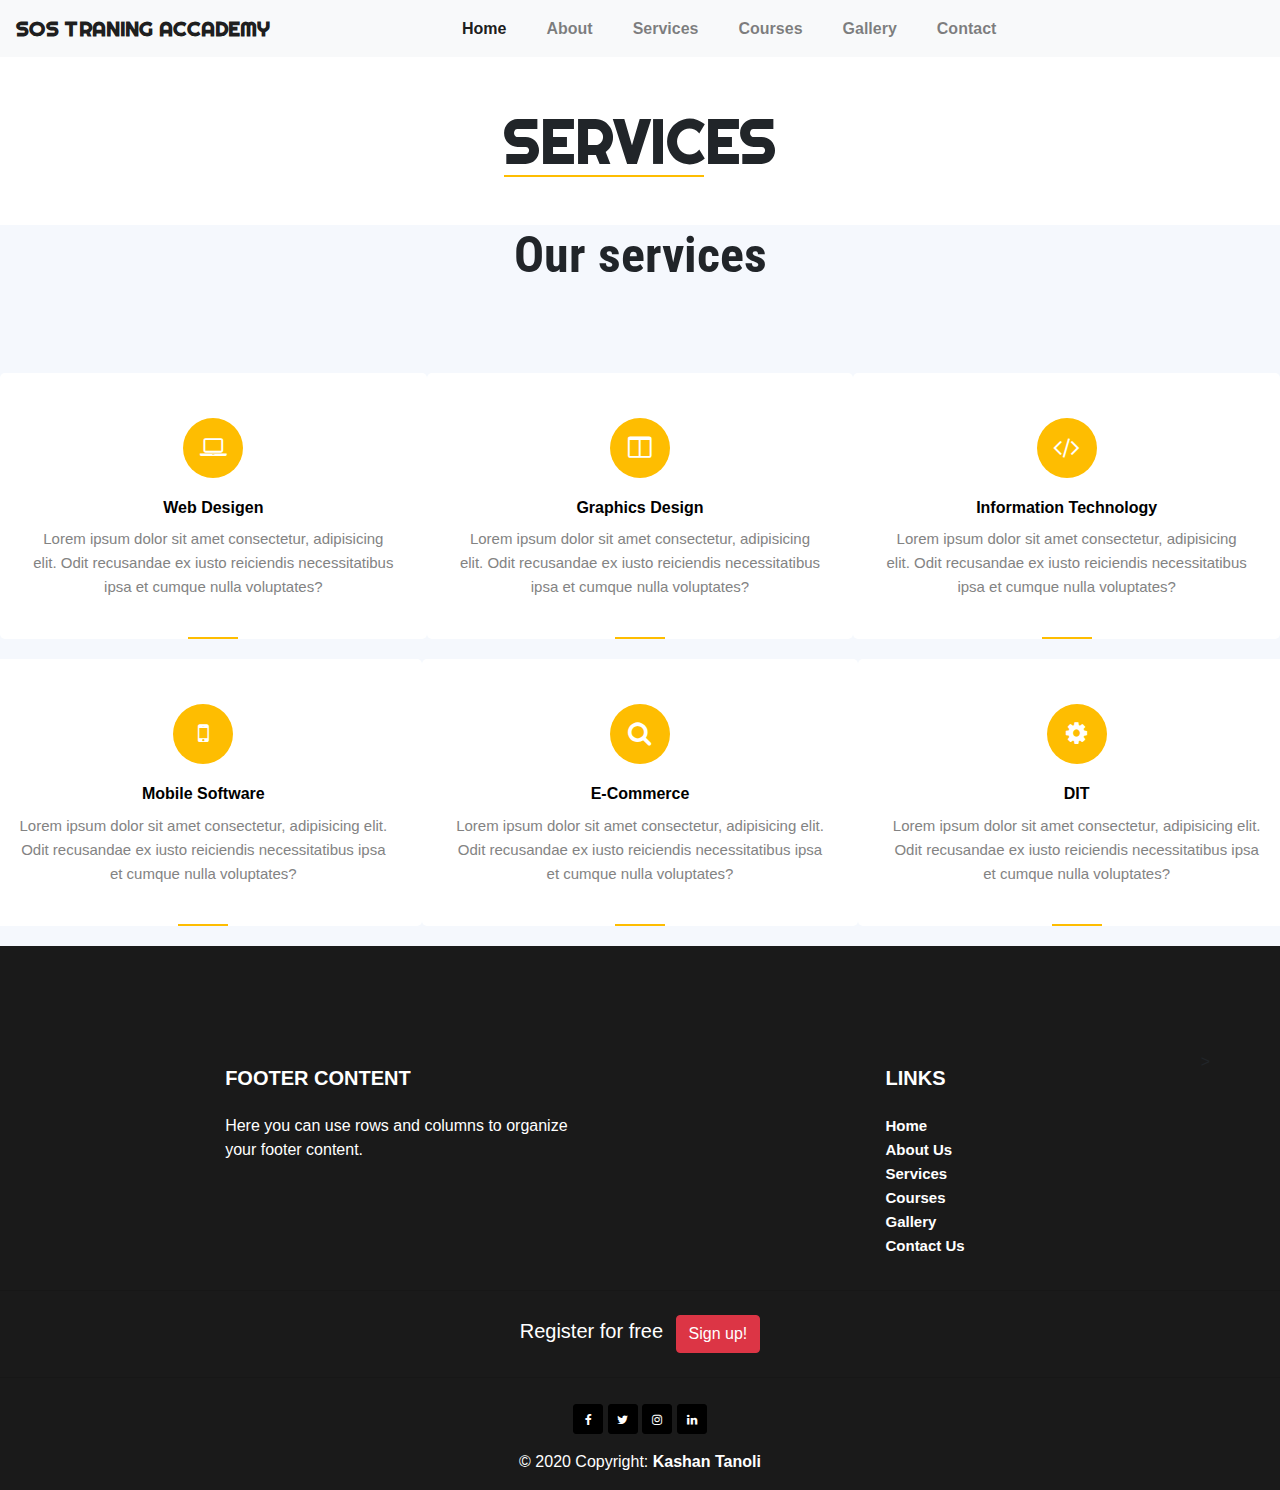
<file: pages/service.html>
<!DOCTYPE html>
<html lang="en">
<head>
    <meta charset="UTF-8">
    <meta name="viewport" content="width=device-width, initial-scale=1.0">
    <title>Services</title>
    <link
			rel="stylesheet"
			href="https://stackpath.bootstrapcdn.com/bootstrap/4.4.1/css/bootstrap.min.css"
			integrity="sha384-Vkoo8x4CGsO3+Hhxv8T/Q5PaXtkKtu6ug5TOeNV6gBiFeWPGFN9MuhOf23Q9Ifjh"
			crossorigin="anonymous"
        />
        <link rel="stylesheet" href="../css/service.css" />
        <link rel="stylesheet" href="../css/style.css" />
</head>
<body>
    <nav class="navbar navbar-expand-lg navbar-light bg-light">
        <a class="navbar-brand" href="#">SOS TRANING ACCADEMY</a>
        <button
            class="navbar-toggler"
            type="button"
            data-toggle="collapse"
            data-target="#navbarSupportedContent"
            aria-controls="navbarSupportedContent"
            aria-expanded="false"
            aria-label="Toggle navigation"
        >
            <span class="navbar-toggler-icon"></span>
        </button>

        <div class="collapse navbar-collapse" id="navbarSupportedContent">
            <ul class="navbar-nav mr-auto">
                <li class="nav-item active">
                    <a class="nav-link" href="../index.html"
                        >Home <span class="sr-only">(current)</span></a
                    >
                </li>
                <li class="nav-item">
                    <a class="nav-link" href="about.html">About</a>
                </li>
                <li class="nav-item">
                    <a class="nav-link" href="service.html">Services</a>
                </li>
                <li class="nav-item">
                    <a class="nav-link" href="course.html">Courses</a>
                </li>
                <li class="nav-item">
                    <a class="nav-link" href="gallery.html">Gallery</a>
                </li>
                <li class="nav-item">
                    <a class="nav-link" href="contact.html">Contact</a>
                </li>
            </ul>
        </div>
    </nav>
     <div class="container">
         <h1>Services</h1>
     </div>
     <div class="container-fluid">
         <h1>Our services</h1>
         <div class="row">
             <div class="col-lg-4">
                <div class="icon">
                    <i class="fa fa-laptop"></i>
                </div>
                <h5>Web Desigen</h5>
                <p>
                    Lorem ipsum dolor sit amet consectetur, adipisicing elit. Odit
                    recusandae ex iusto reiciendis necessitatibus ipsa et cumque nulla
                    voluptates?
                </p>
             </div>
             <div class="col-lg-4"><div class="icon">
                <i class="fa fa-columns"></i>
            </div>
            <h5>Graphics Design</h5>
            <p>
                Lorem ipsum dolor sit amet consectetur, adipisicing elit. Odit
                recusandae ex iusto reiciendis necessitatibus ipsa et cumque nulla
                voluptates?
            </p></div>
             <div class="col-lg-4"><div class="icon">
                <i class="fa fa-code"></i>
            </div>
            <h5>Information Technology</h5>
            <p>
                Lorem ipsum dolor sit amet consectetur, adipisicing elit. Odit
                recusandae ex iusto reiciendis necessitatibus ipsa et cumque nulla
                voluptates?
            </p></div>
            <div class="row">
                <div class="col-lg-4"><div class="icon">
                    <i class="fa fa-mobile"></i>
                </div>
                <h5>Mobile Software</h5>
                <p>
                    Lorem ipsum dolor sit amet consectetur, adipisicing elit. Odit
                    recusandae ex iusto reiciendis necessitatibus ipsa et cumque nulla
                    voluptates?
                </p></div>
                <div class="col-lg-4"><div class="icon">
                    <i class="fa fa-search"></i>
                </div>
                <h5>E-Commerce</h5>
                <p>
                    Lorem ipsum dolor sit amet consectetur, adipisicing elit. Odit
                    recusandae ex iusto reiciendis necessitatibus ipsa et cumque nulla
                    voluptates?
                </p></div>
                <div class="col-lg-4"><div class="icon">
                    <i class="fa fa-cog"></i>
                </div>
                <h5>DIT</h5>
                <p>
                    Lorem ipsum dolor sit amet consectetur, adipisicing elit. Odit
                    recusandae ex iusto reiciendis necessitatibus ipsa et cumque nulla
                    voluptates?
                </p></div>
            </div>
         </div>
     </div>
      <!-- Footer -->
		<footer class="page-footer font-small pt-4">
			<!-- Footer Links -->
			<div class="container text-center text-md-left">
				<!-- Grid row -->
				<div class="row">
					<!-- Grid column -->
					<div class="col-md-4 mx-auto">
						<!-- Content -->
						<h5 class="font-weight-bold text-uppercase mt-3 mb-4">
							Footer Content
						</h5>
						<p>
							Here you can use rows and columns to organize your footer content.
							
						</p>
					</div>
					<!-- Grid column -->

					<hr class="clearfix w-100 d-md-none" />

					<!-- Grid column -->
					<div class="col-md-2 mx-auto link">
						<!-- Links -->
						<h5 class="font-weight-bold text-uppercase mt-3 mb-4">Links</h5>

						<ul class="list-unstyled">
							<li>
								<a href="../index.html">Home</a>
							</li>
							<li>
								<a href="about.html">About Us</a>
							</li>
							<li>
								<a href="service.html">Services</a>
							</li>
							<li>
								<a href="course.html">Courses</a>
							</li>
							<li>
								<a href="gallery.html">Gallery</a>
							</li>
							<li>
								<a href="contact.html">Contact Us</a>
							</li>
						</ul>
					</div>
					>
				</div>
			</div>
			<!-- Footer Links -->

			<hr />

			<!-- Call to action -->
			<ul class="list-unstyled list-inline text-center py-2">
				<li class="list-inline-item">
					<h5 class="mb-1">Register for free</h5>
				</li>
				<li class="list-inline-item">
					<button
						type="button"
						data-toggle="modal"
						data-target="#exampleModalCenter"
						class="btn btn-danger btn-rounded"
					>
						Sign up!
					</button>
				</li>
			</ul>
			<!-- Call to action -->

			<hr />

			<!-- Social buttons -->

			<div class="social-link">
				<a href="https://www.facebook.com/" target="_blank"><i class="fa fa-facebook"></i></a>
				<a href="https://www.twitter.com/" target="_blank"><i class="fa fa-twitter"></i></a>
				<a href="https://www.instagram.com/" target="_blank"><i class="fa fa-instagram"></i></a>
				<a href="https://www.linkedin.com/" target="_blank"><i class="fa fa-linkedin"></i></a>
			</div>

			<!-- Social buttons -->

			<!-- Copyright -->
			<div class="footer-copyright text-center py-3">
				© 2020 Copyright:
				<a href="https://fitneesgym.000webhostapp.com/"> Kashan Tanoli</a>
			</div>
			<!-- Copyright -->
		</footer>
		<!-- Button trigger modal -->

		<!-- Modal -->
		<div
			class="modal fade"
			id="exampleModalCenter"
			tabindex="-1"
			role="dialog"
			aria-labelledby="exampleModalCenterTitle"
			aria-hidden="true"
		>
			<div class="modal-dialog modal-dialog-centered" role="document">
				<div class="modal-content">
					<div class="modal-body">
						<h1>Register</h1>
						<p>create your account. It's free and only takes a minute.</p>
						<form>
							<div class="row">
								<div class="col">
									<input
										type="text"
										class="form-control"
                                        placeholder="First name" 
                                        autofocus
									/>
								</div>
								<div class="col">
									<input
										type="text"
										class="form-control"
										placeholder="Last name"
									/>
								</div>
							</div></br>
							<div class="form-group">
								<input type="email" class="form-control" placeholder="Email" />
							</div>
							<div class="form-group">
								<input
									type="email"
									class="form-control"
									placeholder="Paswoard"
								/>
							</div>
							<div class="form-group">
								<input
									type="email"
									class="form-control"
									placeholder="Conform paswoard"
								/>
							</div>
							<div class="form-group">
								<div class="form-check">
								  <input class="form-check-input" type="checkbox" value="" id="invalidCheck" required>
								  <label class="form-check-label" for="invalidCheck">
									I accept the Terms of Use & Privacy Policy.
								  </label>
								
								</div>
							  </div>
							  <button type="button" class="btn btn-danger btn-lg btn-block">Register Now</button>

						</form>
					</div>
				</div>
			</div>
		</div>
		<!-- Footer -->
        <!-- scripts link -->
		<script
        src="https://code.jquery.com/jquery-3.4.1.slim.min.js"
        integrity="sha384-J6qa4849blE2+poT4WnyKhv5vZF5SrPo0iEjwBvKU7imGFAV0wwj1yYfoRSJoZ+n"
        crossorigin="anonymous"
    ></script>
    <script
        src="https://cdn.jsdelivr.net/npm/popper.js@1.16.0/dist/umd/popper.min.js"
        integrity="sha384-Q6E9RHvbIyZFJoft+2mJbHaEWldlvI9IOYy5n3zV9zzTtmI3UksdQRVvoxMfooAo"
        crossorigin="anonymous"
    ></script>
    <script
        src="https://stackpath.bootstrapcdn.com/bootstrap/4.4.1/js/bootstrap.min.js"
        integrity="sha384-wfSDF2E50Y2D1uUdj0O3uMBJnjuUD4Ih7YwaYd1iqfktj0Uod8GCExl3Og8ifwB6"
        crossorigin="anonymous"
    ></script>
</body>
</html>
</file>
<file: css/about.css>
.container {
	padding-bottom: 3rem !important;
}
.container h1 {
	text-align: center;
	padding-top: 3rem !important;
	font-size: 60px;
	font-family: righteous;
	font-weight: bolder;
	text-transform: uppercase;
	position: relative;
}
.container h1::before {
	content: "";
	height: 2px;
	background-color: #febd01;
	width: 220px;
	position: absolute;
	bottom: 0;
	transition: all 0.5s ease;
}
.container h6 {
	text-align: center;
	padding-top: 2rem !important;
	font-size: 35px;
	font-family: roboto condensed;
	font-weight: 700;
	padding-bottom: 1rem !important;
}
.container .row .col-lg-6 h2 {
	padding-top: 2rem !important;
	font-size: 30px;
	font-family: roboto condensed;
	font-weight: 600;
}
.container .row .col-lg-6 p {
	font-size: 20px;
	font-family: roboto condensed;
	text-align: justify;
	font-weight: 300;
}
.container .row .col-lg-6 img {
	width: 100%;
	height: 450px;
	padding-top: 2.2rem !important;
}
.container-fluid {
	background-color: #f5f8fd;
}
.container-fluid h1 {
	text-align: center;
	padding-top: 4rem !important;
	font-size: 45px;
	font-weight: bold;
	font-family: righteous;
	text-transform: uppercase;
}
.container-fluid p {
	text-align: center;
	font-size: 20px;
	font-family: roboto condensed;
	padding-bottom: 4rem !important;
}
.container-fluid .row {
	text-align: center;
}
.container-fluid .row .col-lg-3 img {
	width: 240px;
	height: 240px;
	border-radius: 50%;
}
.container-fluid .row .col-lg-3 img:hover {
	box-shadow: 0px 5px 50px black;
}
.container-fluid .row .col-lg-3 h6 {
	font-family: roboto condensed;
	font-size: 25px;
	font-weight: bold;
	text-align: center;
	padding-top: 2rem !important;
}
.container-fluid .row .col-lg-3 p {
	font-family: roboto condensed;
	font-weight: bold;
	font-size: 20px;
}
/* media */
@media (max-width: 990px) {
	.container-fluid .row .col-lg-3 img {
		width: 70%;
		height: 80%;
		border-radius: 50%;
		margin-bottom: 1.5rem !important;
	}
	.container-fluid .row .col-lg-3 h6 {
		padding-top: 1rem !important;
	}
}

@media (max-width: 500px) {
	.container .row .col-lg-6 h2 {
		text-align: center;
	}
	.container-fluid .row .col-lg-3 img {
		width: 230px;
		height: 230px;
		border-radius: 50%;
	}
	.container h1::before {
		content: "";
		height: 2px;
		background-color: #febd01;
		width: 220px;
		position: absolute;
		bottom: 0;
		right: 0;
		left: 0;
		margin: auto;
		transition: all 0.5s ease;
	}
}
</file>
<file: css/contact.css>
.container h1 {
	text-align: center;
	font-size: 60px;
	font-weight: bold;
	font-family: righteous;
	text-transform: uppercase;
	padding-top: 3rem !important;
	position: relative;
}
.container h1::before {
	content: "";
	height: 2px;
	background-color: #febd01;
	width: 160px;
	position: absolute;
	bottom: 0;
	transition: all 0.5s ease;
}
.container .row {
	margin-top: 3rem !important;
	margin-bottom: 2rem !important;
}
.container .row .col-lg-6 form label {
	font-family: roboto condensed;
}



/* media */
@media (max-width: 500px) {
	.container h1::before {
		content: "";
		height: 2px;
		background-color: #febd01;
		position: absolute;
		width: 170px;
		bottom: 0;
		left: 0;
		right: 0;
		margin: auto;
		transition: all 0.5s ease;
	}
}
</file>
<file: css/course.css>
.container-fluid h1 {
	text-align: center;
	font-size: 60px;
	font-weight: bold;
	font-family: righteous;
	text-transform: uppercase;
	padding-top: 3rem !important;
	position: relative;
}
.container-fluid h1::before {
	content: "";
	height: 2px;
	background-color: #febd01;
	position: absolute;
	width: 170px;
	bottom: 0;
	transition: all 0.5s ease;
}
.container-fluid .row .col-lg-4 .card img:hover {
	box-shadow: 0px 5px 50px black;
}

.container-fluid .row .col-lg-4 h3 {
	text-align: center;
	padding-top: 20px;
	font-family: roboto condensed;
	font-weight: bold;
	font-size: 30px;
}
.container-fluid .row .col-lg-4 p {
	text-align: center;
	font-family: roboto condensed;
	font-size: 18px;
}
.container-fluid .row .col-lg-4 a p {
	color: black;
	font-size: 25px;
}
.container-fluid .row .col-lg-4 a {
	text-decoration: none;
}
.container-fluid .row .col-lg-4 a p:hover {
	color: darkgray;
}
/* media */
@media (max-width: 500px) {
	.container-fluid h1::before {
		content: "";
		height: 2px;
		background-color: #febd01;
		position: absolute;
		width: 170px;
		bottom: 0;
		left: 0;
		right: 0;
		margin: auto;
		transition: all 0.5s ease;
	}
}
</file>
<file: css/gallery.css>
.container-fluid h1 {
	padding-top: 3rem !important;
	text-align: center;
	font-size: 60px;
	font-weight: bold;
	font-family: righteous;
	text-transform: uppercase;
	position: relative;
}
.container-fluid h1::before {
	content: "";
	height: 2px;
	background-color: #febd01;
	width: 150px;
	position: absolute;
	bottom: 0;
	transition: all 0.5s ease;
}
.container-fluid .row {
	margin-top: 3rem !important;
	margin-bottom: 2rem !important;
}
.container-fluid .row .item {
	margin-bottom: 1rem !important;
	height: 80%;
}
.container-fluid .row .item .inner img {
	width: 100%;
	height: 80%;
}
.container-fluid .row .item .inner {
	position: relative;
}
.container-fluid .row .item .overlay {
	position: absolute;
	left: 0;
	right: 0;
	top: 0;
	bottom: 0;
	background-color: rgb(0, 0, 0, 0.6);
	align-items: center;
	justify-content: center;
	opacity: 0;
	transition: all 0.5s ease;
	display: flex;
}
.container-fluid .row .item:hover .overlay {
	opacity: 1;
}
.container-fluid .row .item .overlay .fa {
	height: 50px;
	width: 50px;
	background-color: #febd01;
	color: #ffffff;
	text-align: center;
	line-height: 50px;
	border-radius: 50%;
	cursor: pointer;
}
.modal .para {
	position: relative;
}
.modal .para {
	align-items: center;
	justify-content: center;
	position: absolute;
	display: flex;
	left: 0;
	right: 0;
	top: 0;
	bottom: 0;
	transition: all 0.5s ease;
}
.modal .para img {
	width: 50%;
}

.modal .para span {
	height: 40px;
	width: 40px;
	background-color: #ffffff;
	color: #febd01;
	text-align: center;
	line-height: 40px;
	position: absolute;
	right: 10px;
	top: 10px;
	cursor: pointer;
	border-radius: 50%;
	z-index: 10;
}
/* media */
@media (max-width: 1100px) {
	.modal .para img {
		width: 60%;
	}
}
@media (max-width: 800px) {
	.modal .para img {
		width: 70%;
	}
}
@media (max-width: 700px) {
	.modal .para img {
		width: 75%;
	}
}
@media (max-width: 600px) {
	.modal .para img {
		width: 80%;
	}
}
@media (max-width: 500px) {
	.modal .para img {
		width: 85%;
	}
}
@media (max-width: 400px) {
	.modal .para img {
		width: 90%;
	}
}
@media (max-width: 500px) {
	.container-fluid h1::before {
		content: "";
		height: 2px;
		background-color: #febd01;
		width: 150px;
		position: absolute;
		bottom: 0;
		left: 0;
		right: 0;
		margin: auto;
		transition: all 0.5s ease;
	}
}
</file>
<file: css/service.css>
.container h1 {
	text-align: center;
	font-size: 60px;
	font-weight: bold;
	font-family: righteous;
	text-transform: uppercase;
	padding-top: 3rem !important;

	position: relative;
}
.container h1::before {
	content: "";
	height: 2px;
	background-color: #febd01;
	width: 200px;
	position: absolute;
	bottom: 0;
	transition: all 0.5s ease;
}
.container-fluid {
	background-color: #f5f8fd;
	margin-top: 3rem !important;
}
.container-fluid h1 {
	text-align: center;
	font-size: 50px;
	font-weight: bold;
	font-family: roboto condensed;
	padding-bottom: 5rem !important;
}

.container-fluid .row .col-lg-4 {
	background-color: #ffffff;
	padding: 30px;
	margin-bottom: 20px;

	text-align: center;

	border-radius: 5px;
}
.container-fluid .row .col-lg-4::before {
	content: "";
	height: 2px;
	background-color: #febd01;
	position: absolute;
	bottom: 0px;
	width: 50px;
	left: 0;
	right: 0;
	margin: auto;
	transition: all 0.5s ease;
}
.container-fluid .row .col-lg-4:hover::before {
	width: 100%;
}
.container-fluid .row .col-lg-4 .icon {
	height: 60px;
	width: 60px;
	background-color: #febd01;
	margin: 15px auto 20px;
	border-radius: 50%;
	text-align: center;
}
.container-fluid .row .col-lg-4 .icon .fa {
	font-size: 25px;
	color: #ffffff;
	line-height: 60px;
}
.container-fluid .row .col-lg-4 h5 {
	font-size: 16px;
	font-weight: 600;
	color: #000000;
}
.container-fluid .row .col-lg-4 p {
	font-size: 15px;
	font-weight: 400;
	line-height: 24px;
	color: #838383;
	margin: 10px 0 10px;
}
/* media */
@media (max-width: 500px) {
	.container h1::before {
		content: "";
		height: 2px;
		background-color: #febd01;
		width: 200px;
		position: absolute;
		bottom: 0;
		left: 0;
		right: 0;
		margin: auto;
		transition: all 0.5s ease;
	}
}
</file>
<file: css/style.css>
@import url("https://fonts.googleapis.com/css?family=Lato|Pacifico|Righteous|Roboto+Condensed|Ubuntu&display=swap");
@import url(https://stackpath.bootstrapcdn.com/font-awesome/4.7.0/css/font-awesome.min.css);

/* navigation */
.navbar .navbar-brand {
	font-weight: 900;
	font-size: 1.3rem !important;
	padding-right: 9rem !important;
	font-family: Righteous;
}
.navbar ul li a {
	font-weight: 700 !important;
	margin-left: 1.5rem !important;
}
/* slide */
.carousel-inner .carousel-item img {
	height: 100vh;
}
.carousel-inner .carousel-item .slide-title h5 {
	font-size: 40px;
	text-transform: uppercase;
	font-weight: 900;
	font-family: Righteous;
}
.carousel-inner .carousel-item .slide-title p {
	margin-bottom: 25%;
	font-size: 20px;

	font-family: roboto condensed;
}
/* swipe slider */
.swipe {
	background-color: #f5f8fd;
}
.swipe h1 {
	text-align: center;
	font-weight: bold;
	font-family: Righteous;
	text-transform: uppercase;
	padding-top: 80px;
	position: relative;
}
.swipe h1::before {
	content: "";
	height: 2px;
	background-color: #febd01;
	width: 200px;
	position: absolute;
	bottom: 0;
	transition: all 0.5s ease;
}
.body {
	font-family: Helvetica Neue, Helvetica, Arial, sans-serif;
	font-size: 14px;
	color: #000;
	justify-content: center;
	align-items: center;
	padding-bottom: 30px;
	padding-top: 20px;
}

.swiper-container {
	width: 100%;
	padding-top: 50px;
	padding-bottom: 100px;
}

.swiper-slide {
	background-position: center;
	background-size: cover;
	width: 400px;
	height: 400px;

	-webkit-box-reflect: below 1px
		linear-gradient(transparent, transparent, #0006);
}
.swiper-slide img {
	height: 400px;
	width: 400px;
}
/* content */

.content .container-fluid {
	background-color: #000000;
	background: url(../images/d.jpg);
	background-attachment: fixed;
	background-size: cover;
}
.content .container-fluid h1 {
	padding-top: 80px;
	text-align: center;
	font-family: righteous;
	color: white;
}
.content .container-fluid p {
	color: white;
	text-align: center;
	padding-top: 4%;
}
.content .container-fluid .image {
	text-align: center;
}
.content .container-fluid img {
	width: 100px;
	height: 120px;

	margin-top: 80px;
	margin-bottom: 60px;
	border-top-left-radius: 50px;
	border-bottom-right-radius: 50px;
}
.content .container-fluid img:hover {
	box-shadow: 0px 5px 50px black;
}
/* footer */
footer {
	background-color: #f5f8fd;
}
footer .container {
	padding-top: 80px;
}
footer .col-md-4 h5 {
	color: white;
}
footer .col-md-4 p {
	color: white;
}

footer .link ul li a {
	text-decoration: none;
	color: gray;
	font-size: 15px;
	font-weight: bold;
	color: white;
}
footer .link {
	color: white;
}
footer .link ul li a:hover {
	color: black;
}
footer .social-link {
	padding-top: 10px;
	justify-content: center;
	text-align: center;
}
footer .social-link a {
	height: 30px;
	width: 30px;
	background-color: black;
	border-radius: 3px;
	display: inline-block;
	border: 1px solid #000000;
	line-height: 28px;
	text-align: center;
	margin: 0 1;
	-webkit-transition: all 0.5s ease;
	transition: all 0.5s ease;
}
footer .social-link a:hover {
	background-color: transparent;
}
footer .social-link a .fa {
	color: #ffffff;
	margin-top: 8px;
	font-size: 12px;
	-webkit-transition: all 0.5s ease;
	transition: all 0.5s ease;
}

footer ul li h5 {
	color: white;
}
footer .footer-copyright a {
	text-decoration: none;
	color: black;
	color: white;
	font-weight: bold;
}
footer .footer-copyright {
	color: white;
}
footer {
	background-color: #1a1a1a;
}

/* rigester */
.modal .modal-content .modal-body h1 {
	text-align: center;
	margin-bottom: 20px;
	font-size: 50px;
	font-weight: bolder;

	font-family: roboto condensed;
}
.modal .modal-content .modal-body p {
	text-align: center;
}

/* media */
@media (max-width: 990px) {
	.navbar .navbar-brand {
		font-weight: bold;
		font-size: 1.3rem !important;
		padding-right: 0rem !important;
	}
	.navbar ul li a {
		font-weight: 700 !important;
		margin-left: 0rem !important;
	}
}
</file>
